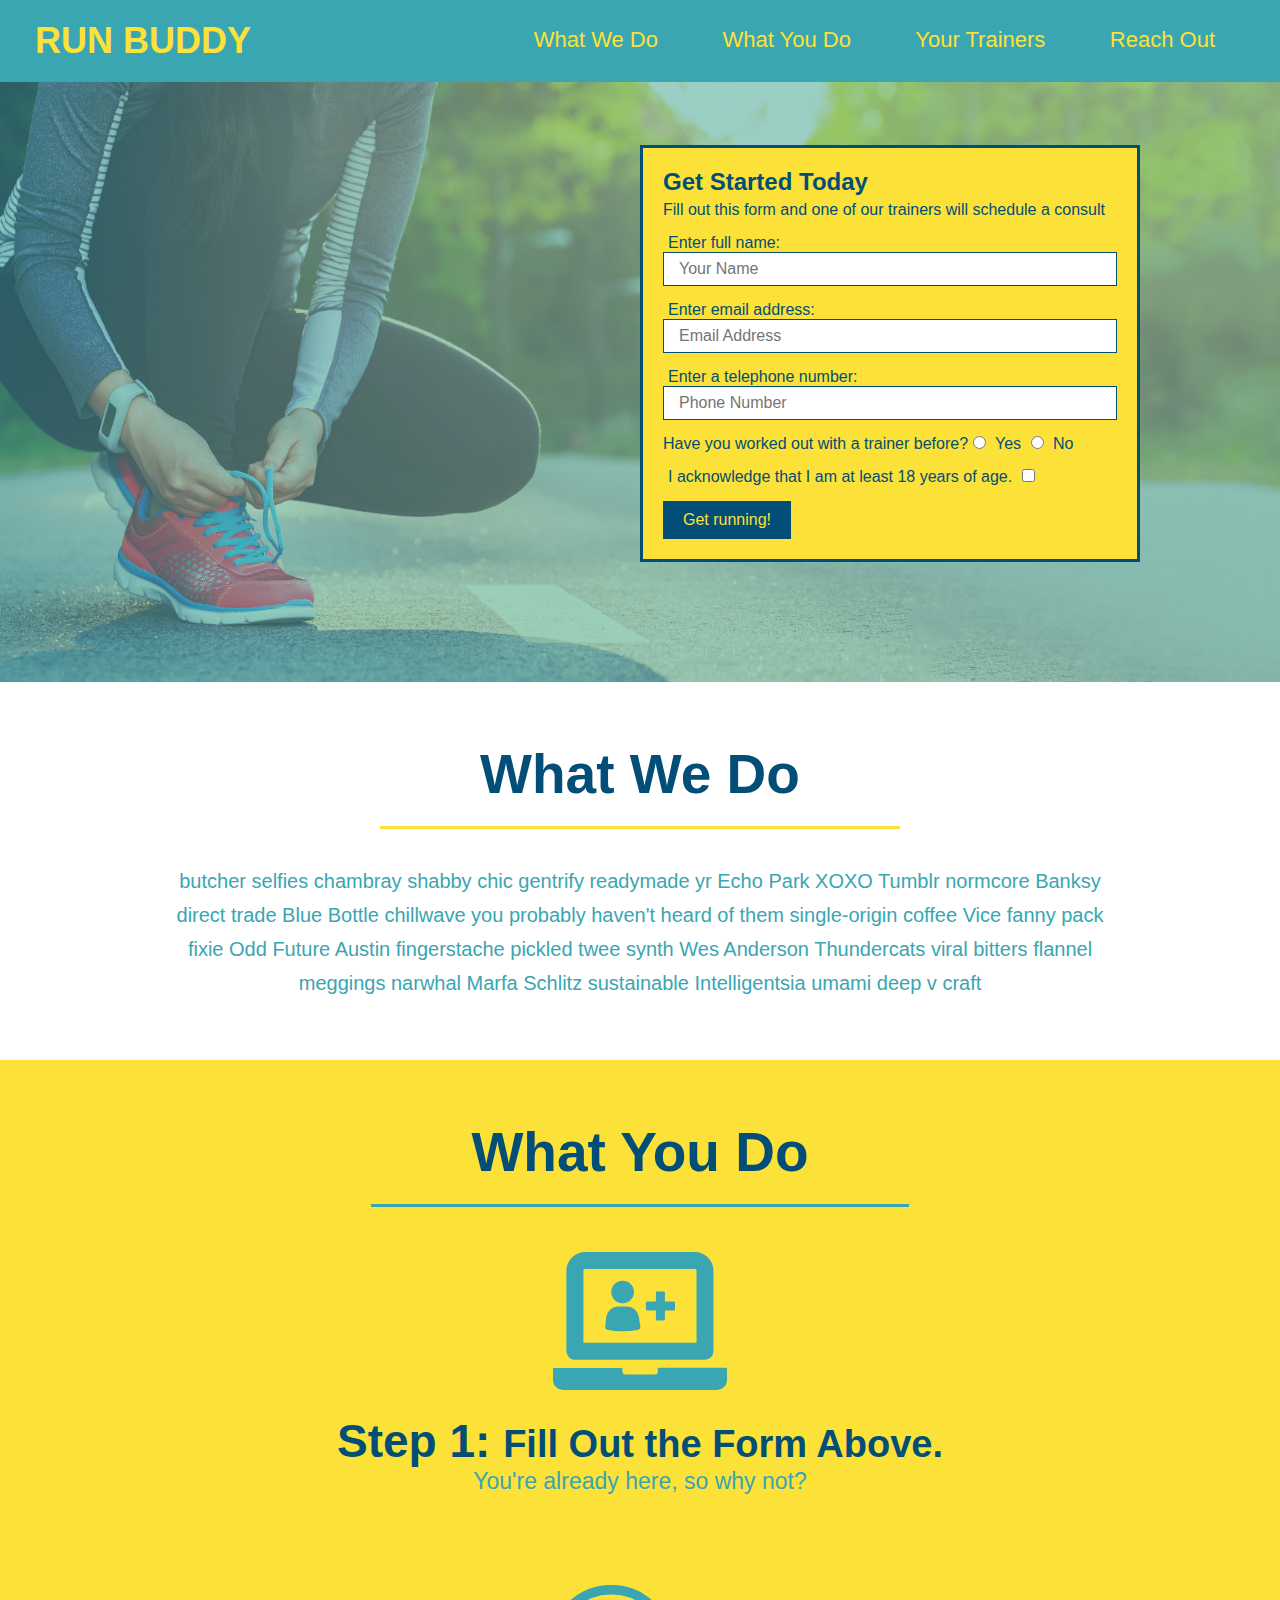
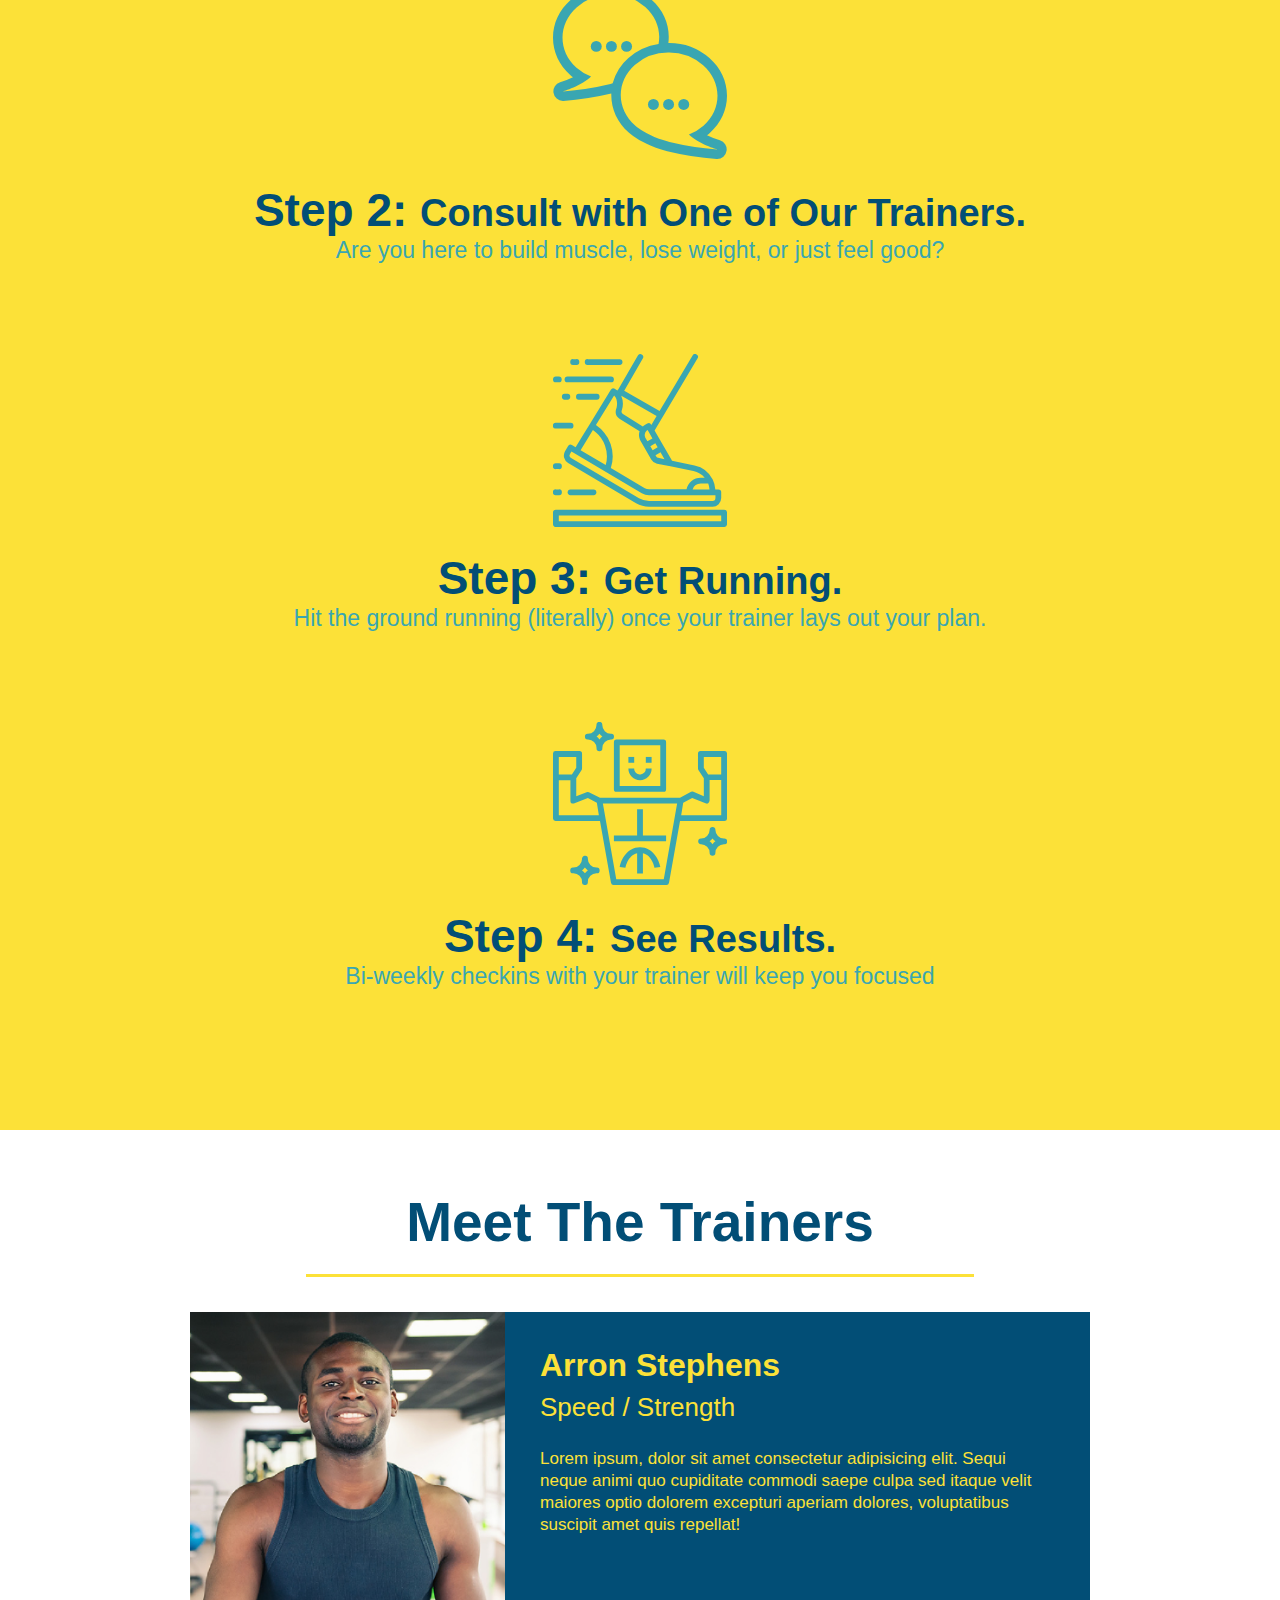
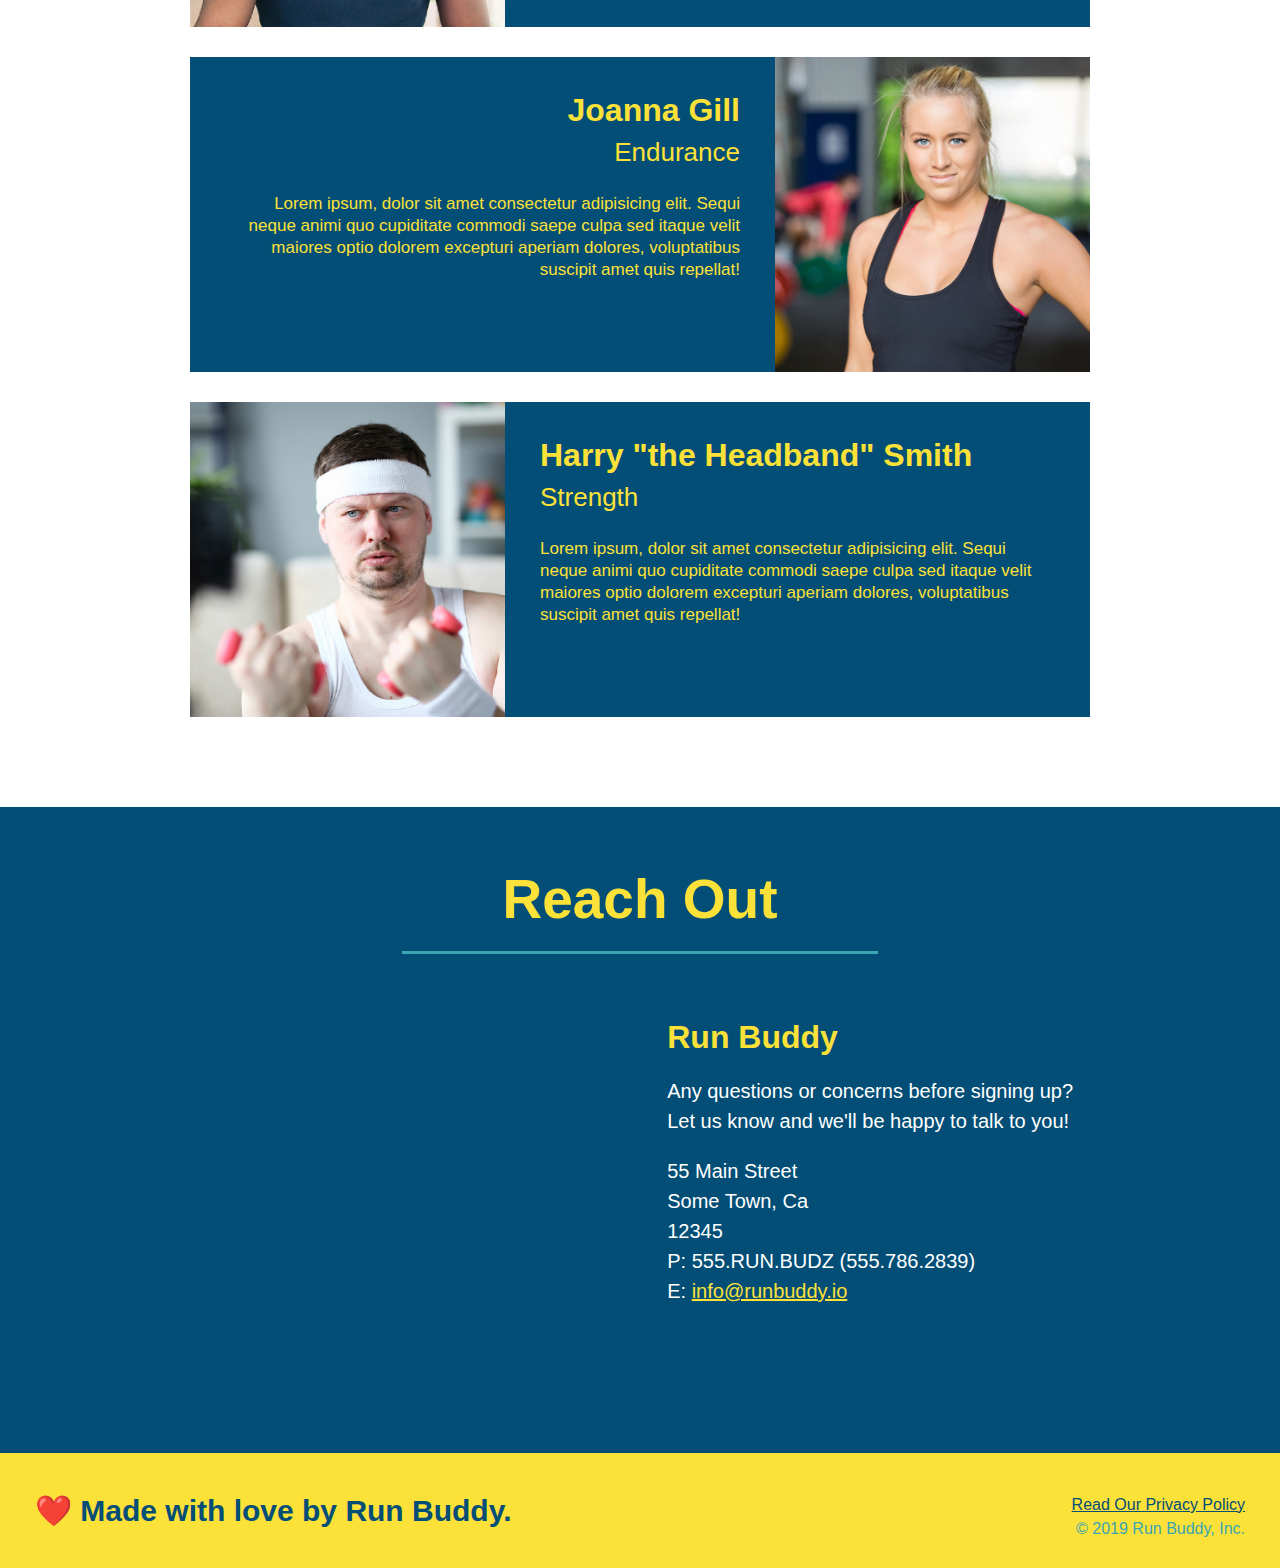
<file: index.html>
<!DOCTYPE html>
<html lang="en">

<head>
  <meta charset="UTF-8" />
  <title>Run Buddy</title>
  <link rel="stylesheet" href="./assets/css/style.css" />
</head>

<body>
  <!-- navigation -->
  <header>
    <h1>
      <a href="/">
        RUN BUDDY
      </a>
    </h1>
    <nav>
      <!-- Unordered list element -->
      <ul>
        <!-- List item element-->
        <li>
          <!-- Anchor element -->
          <a href="#what-we-do">What We Do</a>
        </li>
        <li>
          <a href="#what-you-do">What You Do</a>
        </li>
        <li>
          <a href="#your-trainers">Your Trainers</a>
        </li>
        <li>
          <a href="#reach-out">Reach Out</a>
        </li>
      </ul>
    </nav>
  </header>

  <!-- hero/jumbotron -->
  <section class="hero">
    <div class="hero-form">
      <h3>Get Started Today</h3>
      <p>Fill out this form and one of our trainers will schedule a consult</p>
      <form>
        <label for="name">Enter full name:</label>
        <input type="text" placeholder="Your Name" name="name" id="name" class="form-input" />
        <label for="email">Enter email address:</label>
        <input type="text" placeholder="Email Address" name="email" id="email" class="form-input" />
        <label for="phone">Enter a telephone number:</label>
        <input type="text" placeholder="Phone Number" name="phone" id="phone" class="form-input" />
        <p>
          Have you worked out with a trainer before?
          <input type="radio" name="trainer-confirm" id="trainer-yes" />
          <label for="trainer-yes">Yes</label>
          <input type="radio" name="trainer-confirm" id="trainer-no" />
          <label for="trainer-no">No</label>
        </p>
        <p>
          <label for="checkbox">
            I acknowledge that I am at least 18 years of age.
          </label>
          <input type="checkbox" name="checkpoint1" id="checkbox" />
        </p>
        <button type="submit">
          Get running!
        </button>
      </form>
    </div>
  </section>

  <!-- "what we do" section -->
  <section id="what-we-do" class="intro">
    <h2 class="section-title primary-border">What We Do</h2>
    <p>
      butcher selfies chambray shabby chic gentrify readymade yr Echo Park XOXO Tumblr normcore Banksy direct trade Blue
      Bottle chillwave you probably haven't heard of them single-origin coffee Vice fanny pack fixie Odd Future Austin
      fingerstache pickled twee synth Wes Anderson Thundercats viral bitters flannel meggings narwhal Marfa Schlitz
      sustainable Intelligentsia umami deep v craft
    </p>
  </section>

  <!-- "what you do" section -->
  <section id="what-you-do" class="steps">
    <h2 class="section-title secondary-border">What You Do</h2>

    <div>
      <img src="./assets/images/step-1.svg" alt="" />
      <h3>Step 1: <span>Fill Out the Form Above.</span></h3>
      <p>You're already here, so why not?</p>
    </div>

    <div>
      <img src="./assets/images/step-2.svg" alt="" />
      <h3>Step 2: <span>Consult with One of Our Trainers.</span></h3>
      <p>Are you here to build muscle, lose weight, or just feel good?</p>
    </div>

    <div>
      <img src="./assets/images/step-3.svg" alt="" />
      <h3>Step 3: <span>Get Running.</span></h3>
      <p>Hit the ground running (literally) once your trainer lays out your plan.</p>
    </div>

    <div>
      <img src="./assets/images/step-4.svg" alt="" />
      <h3>Step 4: <span>See Results.</span></h3>
      <p>Bi-weekly checkins with your trainer will keep you focused</p>
    </div>
  </section>

  <!-- "meet the trainers" section -->
  <section id="your-trainers" class="trainers">
    <h2 class="section-title primary-border">Meet The Trainers</h2>
    <article class="trainer">
      <img src="./assets/images/trainer-1.jpg" alt="Arron Stephens in his workout clothes, ready to pump iron" />
      <div class="trainer-bio text-left">
        <h3>Arron Stephens</h3>
        <h4>Speed / Strength</h4>
        <p>
          Lorem ipsum, dolor sit amet consectetur adipisicing elit. Sequi neque animi quo cupiditate commodi saepe culpa
          sed
          itaque velit maiores optio dolorem excepturi aperiam dolores, voluptatibus suscipit amet quis repellat!
        </p>
      </div>
    </article>

    <!-- second trainer bio -->
    <article class="trainer">
      <div class="trainer-bio text-right">
        <h3>Joanna Gill</h3>
        <h4>Endurance</h4>
        <p>
          Lorem ipsum, dolor sit amet consectetur adipisicing elit. Sequi neque animi quo cupiditate commodi saepe culpa
          sed
          itaque velit maiores optio dolorem excepturi aperiam dolores, voluptatibus suscipit amet quis repellat!
        </p>
      </div>
      <img src="./assets/images/trainer-2.jpg" alt="Joanna Gill cooling off after a workout" />
    </article>

    <!-- third trainer bio -->
    <article class="trainer">
      <img src="./assets/images/trainer-3.jpg"
        alt="Harry Smith wearing a headband and lifting comically small pink weights" />
      <div class="trainer-bio text-left">
        <h3>Harry "the Headband" Smith</h3>
        <h4>Strength</h4>
        <p>
          Lorem ipsum, dolor sit amet consectetur adipisicing elit. Sequi neque animi quo cupiditate commodi saepe culpa
          sed
          itaque velit maiores optio dolorem excepturi aperiam dolores, voluptatibus suscipit amet quis repellat!
        </p>
      </div>
    </article>
  </section>

  <!-- "reach out" section -->
  <section id="reach-out" class="contact">
    <h2 class="section-title secondary-border">Reach Out</h2>
    <div class="contact-info">
      <iframe 
        src="https://www.google.com/maps/embed?pb=!1m18!1m12!1m3!1d3147.1079747227936!2d-120.42364418397035!3d37.92790791110593!2m3!1f0!2f0!3f0!3m2!1i1024!2i768!4f13.1!3m3!1m2!1s0x8090c49129b6ac57%3A0xb56c7eb95a2cd8bd!2sMain%20St%2C%20California%2095327!5e0!3m2!1sen!2sus!4v1616426329495!5m2!1sen!2sus"
        style="border:0;" 
        allowfullscreen=""
        loading="lazy">
      </iframe>
      <div>
        <h3>Run Buddy</h3>
        <p>
          Any questions or concerns before signing up?
          <br />
          Let us know and we'll be happy to talk to you!
        </p>
        <address>
          55 Main Street <br />
          Some Town, Ca <br />
          12345<br />
          P: 555.RUN.BUDZ (555.786.2839)<br />
          E: <a href="mailto:info@runbuddy.io">info@runbuddy.io</a>
        </address>
      </div>
    </div>
  </section>

  <!-- footer! -->
  <footer>
    <h2>❤️ Made with love by Run Buddy.</h2>
    <div>
      <a href="./privacy-policy.html">Read Our Privacy Policy</a><br />
      &copy; 2019 Run Buddy, Inc.
    </div>
  </footer>
</body>

</html>
</file>
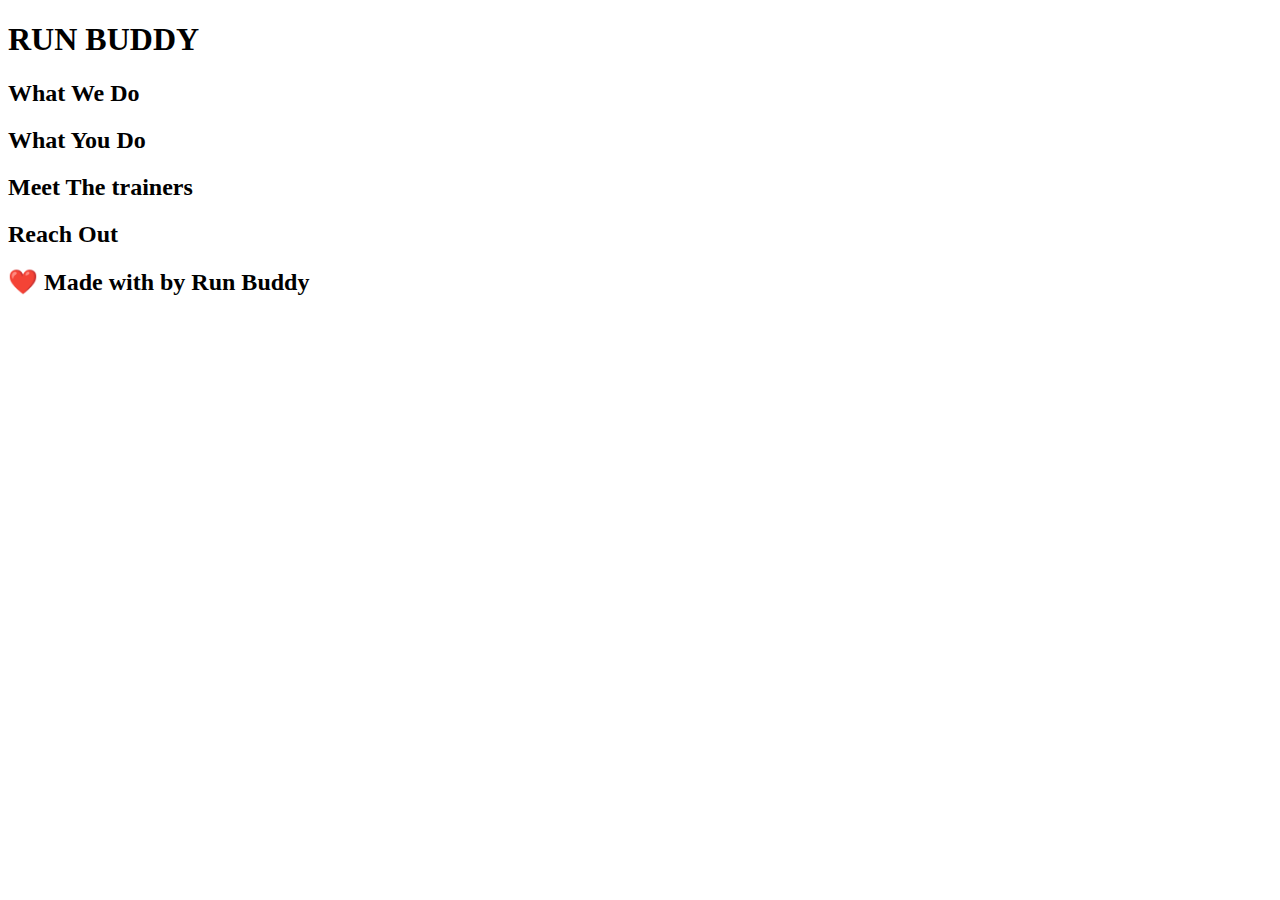
<file: 1.1/index.html>
<!DOCTYPE html>
<html lang="en">

<head>
    <meta charset="UTF-8">
    <title>Run Buddy</title>
</head>

<body>
    <!--navigation  -->
    <header>
        <h1>RUN BUDDY</h1>
    </header>

    <!-- hero/jumbotron -->
    <section>
    </section>

    <!--"what we do" section -->
    <section>
        <h2>What We Do</h2>
    </section>

    <!-- "what you do"section -->
    <section>
        <h2>What You Do</h2>
    </section>

    <!-- "meet the trainers"section -->
    <section>
        <h2>Meet The trainers</h2>
    </section>
    
    <!-- "reach out" section-->
    <section>
        <h2>Reach Out</h2>
    </section>

    <!-- footer! -->
    <footer>
        <h2>❤️ Made with by Run Buddy</h2>
    </footer>
</body>

</html>
</file>
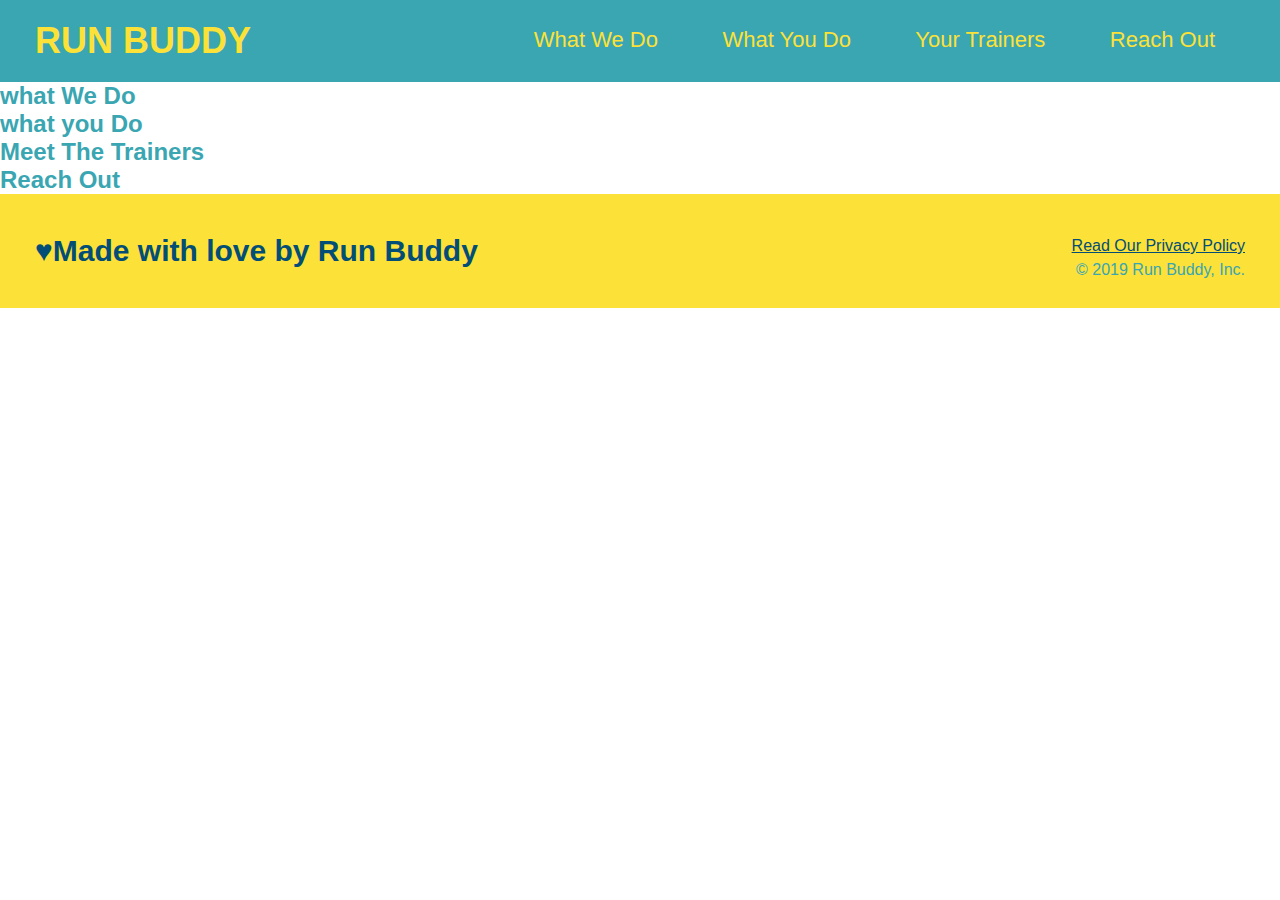
<file: 1.2/index.html>
<!DOCTYPE html>
<html lang="en">

<head>
    <meta charset="UTF-8">
    <title>Run Buddy</title>
    <link rel="stylesheet" href="./assets/css/style.css">
</head>

<body>
    <!--navigation -->
    <header>
        <h1>
            <a href="/">
            RUN BUDDY
            </a>
        </h1>
        <nav>
            <!-- Unordered list element -->
            <ul>
                <!-- List item element -->
                <li>
                    <!-- Anchor element -->
                    <a href="#what-we-do">What We Do</a>
                </li>
                <li>
                    <a href="#what-you-do">What You Do</a>
                </li>
                <li>
                    <a href="#your-trainers">Your Trainers</a>
                </li>
                <li>
                    <a href="#reach out">Reach Out</a>
                </li>
            </ul>
        </nav>
    </header>

    <!-- "hero/jumbotron" -->
    <section>
    </section>

    <!-- "what we do" section -->
    <section>
        <h2>what We Do</h2>
    </section>

    <!-- "what you do" section -->
    <section>
        <h2>what you Do</h2>
    </section>

    <!-- "meet the trainers" section-->
    <section>
        <h2>Meet The Trainers</h2>
    </section>

    <!-- "reach out" -->
    <section>
        <h2>Reach Out</h2>
    </section>

    <!-- "footer" -->
    <footer>
        <h2>&hearts;Made with love by Run Buddy</h2>
        <div>
            <a href="#">Read Our Privacy Policy</a><br>
            &copy; 2019 Run Buddy, Inc.
        </div>
    </footer>
</body>

</html>
</file>
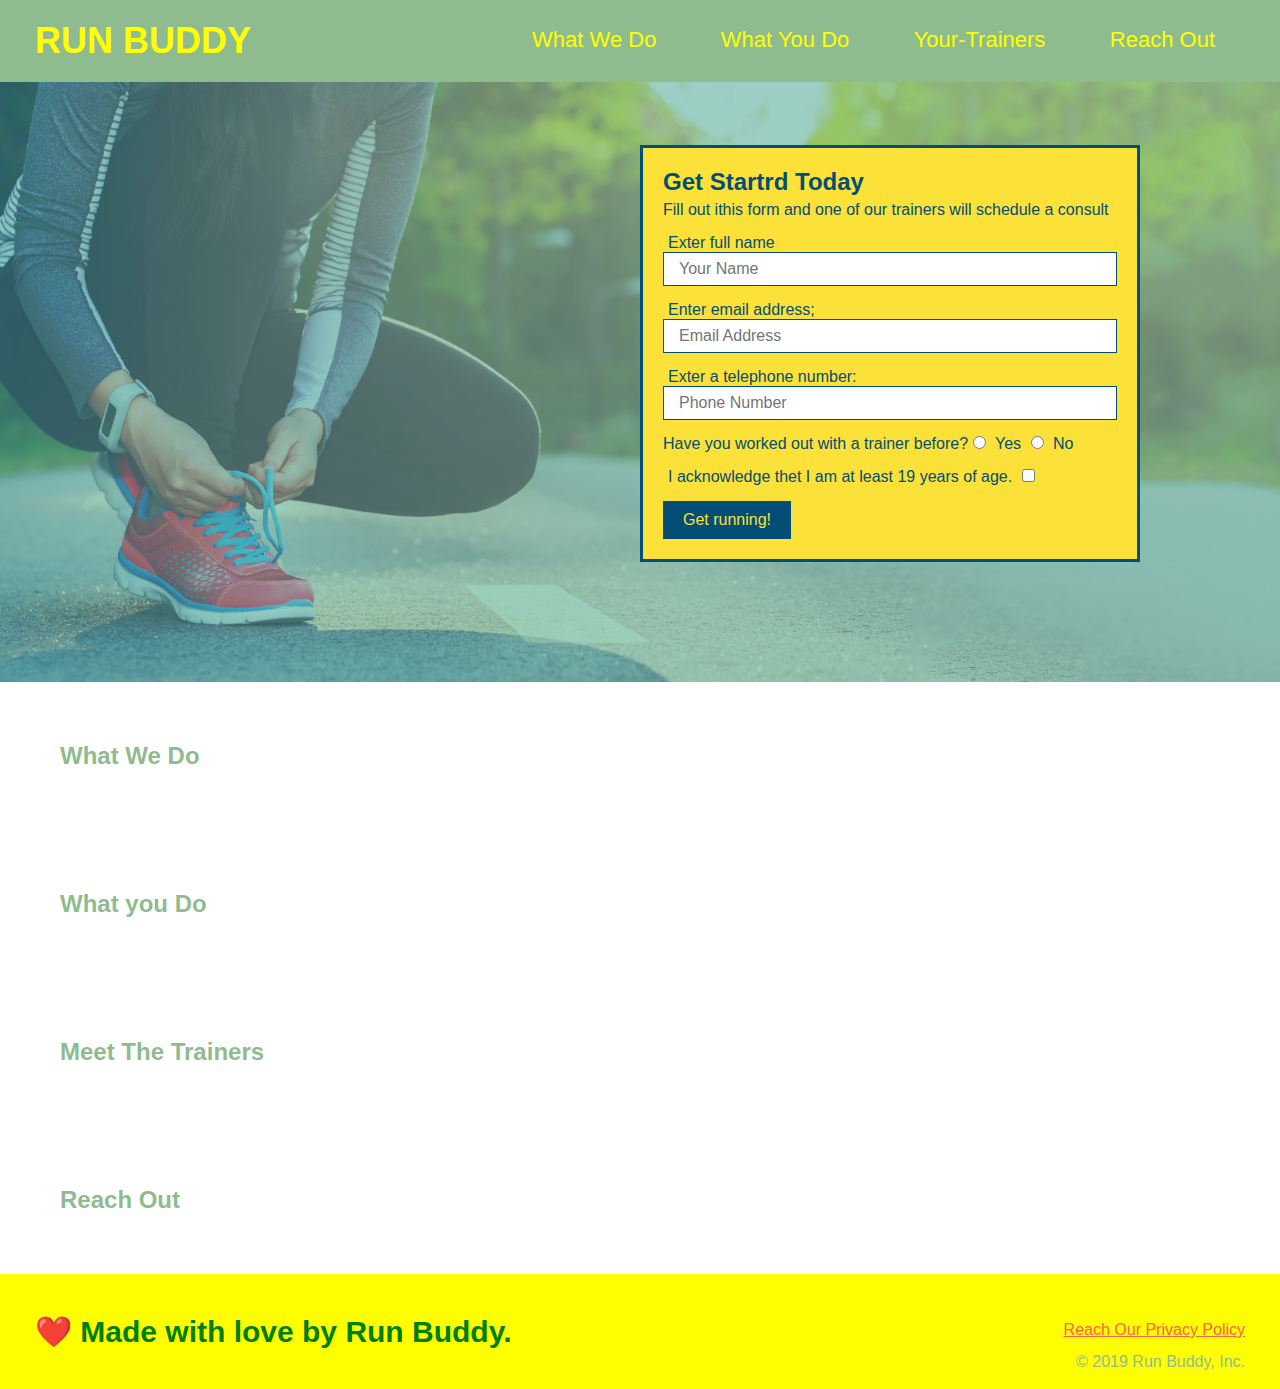
<file: 1.3/index.html>
<!DOCTYPE html>
<html lang="en">

<head>
    <meta charset="UTF-8">
    <title>Run Buddy</title>
    <link rel="stylesheet" href="./assets/css/style.css">
</head>

<body>
    <!-- navigation -->
    <header>
       <h1>
        <a href="/">
            RUN BUDDY
        </a>
       </h1>
       <nav>
        <!-- Unordered list element -->
        <ul>
            <!-- List item elements -->
            <li>
                <!-- Anchor elements -->
                <a href="#what-we-do">What We Do</a>
            </li>
            <li>
                <a href="#what-you-do">What You Do</a>
            </li>
            <li>
                <a href="#your-trainers">Your-Trainers</a>
            </li>
            <li>
                <a href="#reach out">Reach Out</a>
            </li>
        </ul>
       </nav>
    </header>
 
    <!-- hero/jumbotron -->
    <section class="hero">
      <div class="hero-form">
          <h3>Get Startrd Today</h3>
          <p>Fill out ithis form and one of our trainers will schedule a consult</p>
          <form>
             <label for="name">Exter full name</label>
             <input type="text" placeholder="Your Name" name="name" id="name" class="form-input" />   
             <label for="email">Enter email address;</label>
             <input type="text" placeholder="Email Address" name="email" id="email" class="form-input"/>
             <Label for="phone">Exter a telephone number:</Label>
             <input type="text" placeholder="Phone Number" name="phone" id="phone" class="form-input">
            <p>
                Have you worked out with a trainer before?
                <input type="radio" name="trainer-confirm" id="trainer-yes" />
                <label for="trainer-yes">Yes</label>
                <input type="radio" name="trainer-confirm" id="trainer-no" />
                <label for="trainer-no">No</label>  
            </p>
            <p>
              <label for="chachbox">
                 I acknowledge thet I am at least 19 years of age.
              </label>
              <input type="checkbox" name="checkpoint1" id="chachbox" />
            </p>
            <button type="submit">
                 Get running!
            </button> 
          <form>
      </div>
    </section>

    <!-- "what we do"> section-->
    <section>
      <h2>What We Do</h2>
    </section>

    <!-- "what you do" section-->
    <section>
      <h2>What you Do</h2>
    </section>

    <!-- "meet the trainers" section-->
    <section>
      <h2>Meet The Trainers</h2>
    </section>

    <!-- "reach out" section-->
    <section>
      <h2>Reach Out</h2>
    </section>

    <!-- footer -->
    <footer>
      <h2>❤️ Made with love by Run Buddy.</h2>
      <div>
        <a href="#">Reach Our Privacy Policy</a><br />
        &copy; 2019 Run Buddy, Inc.
      </div>
    </footer>
</body> 

</html>
</file>
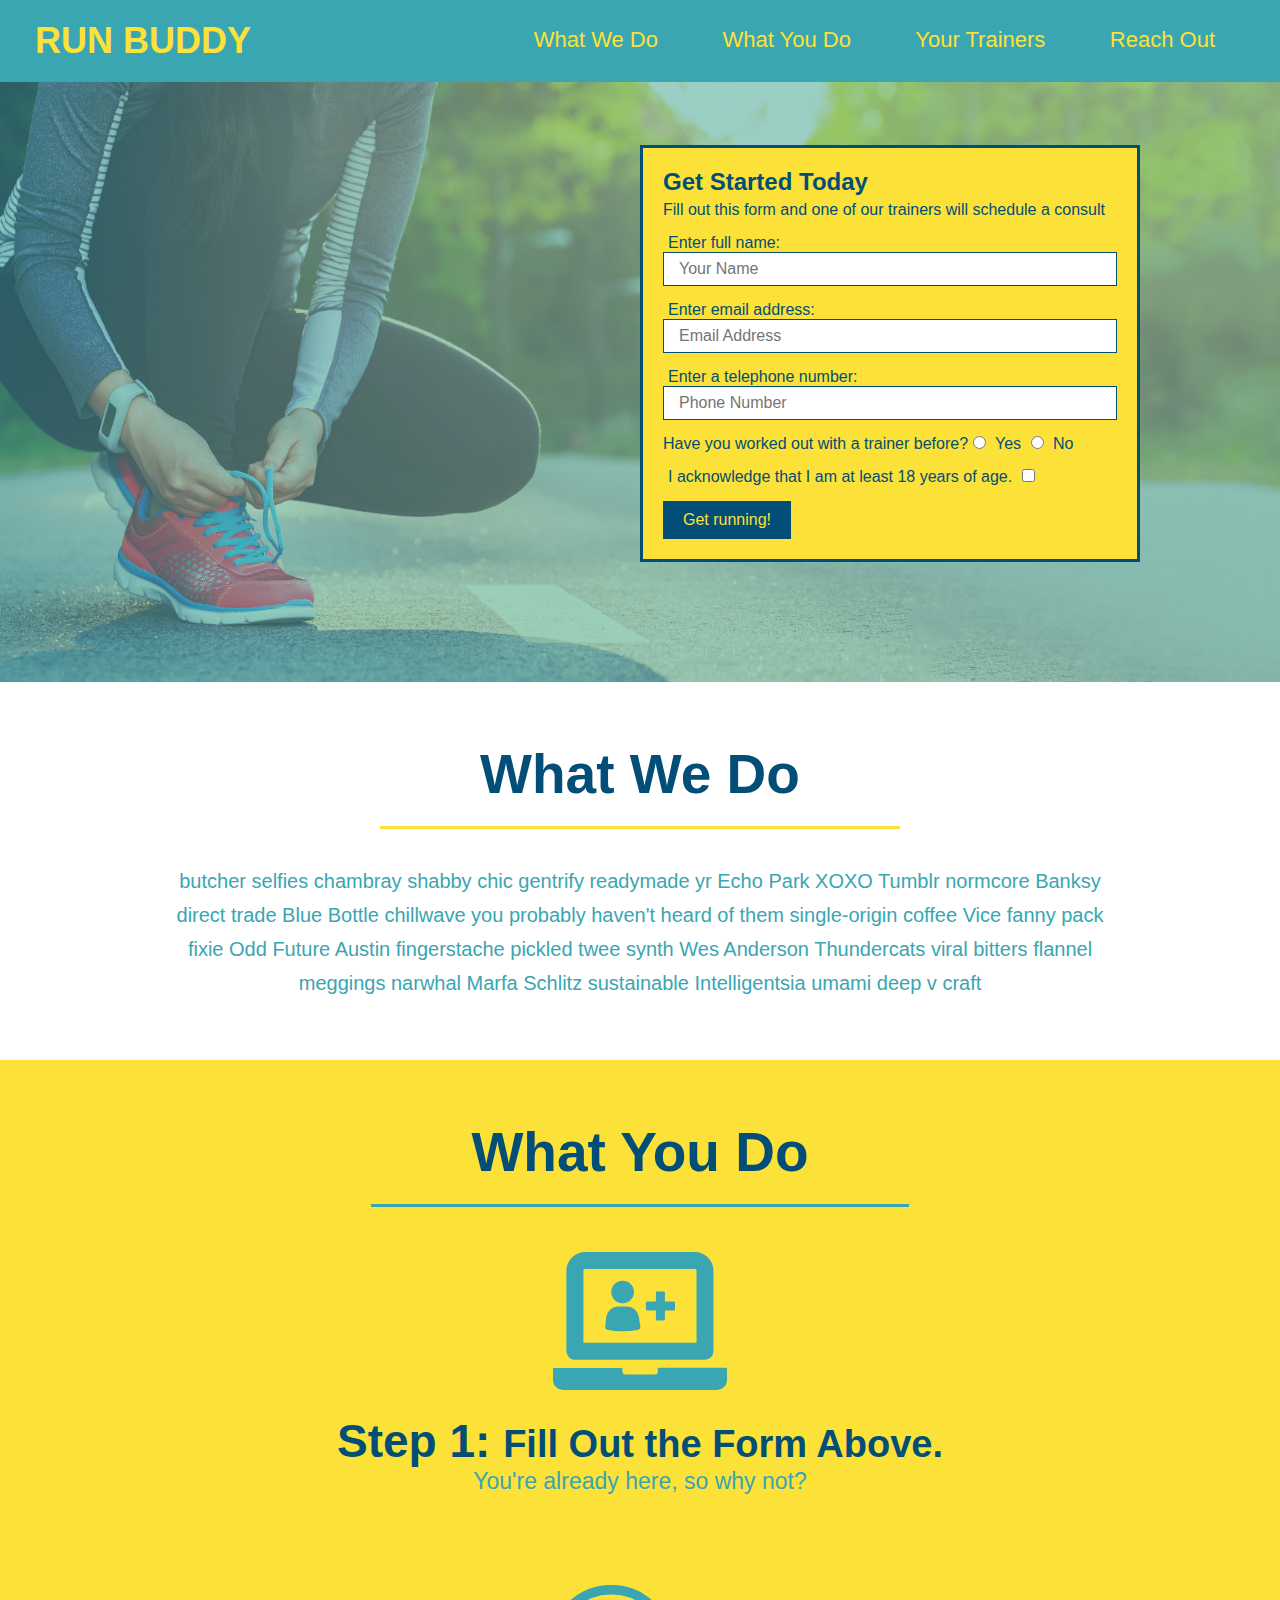
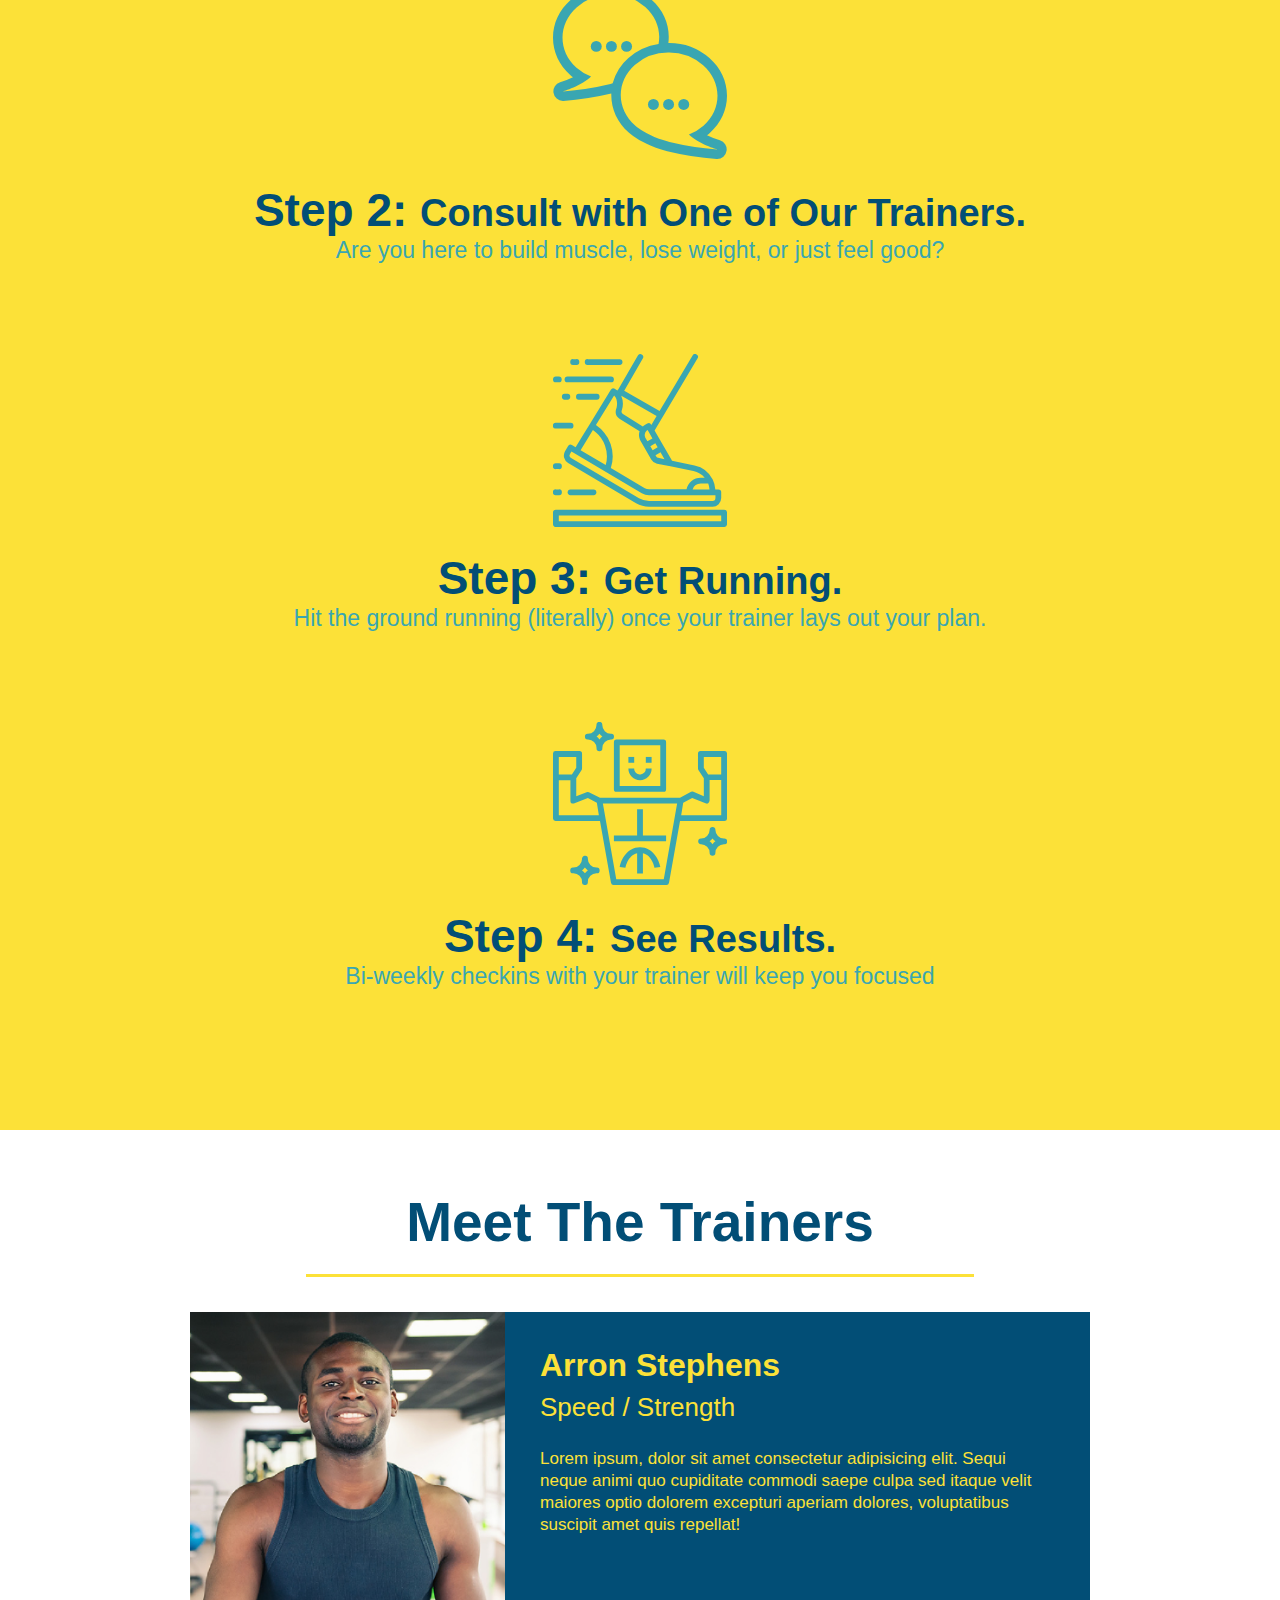
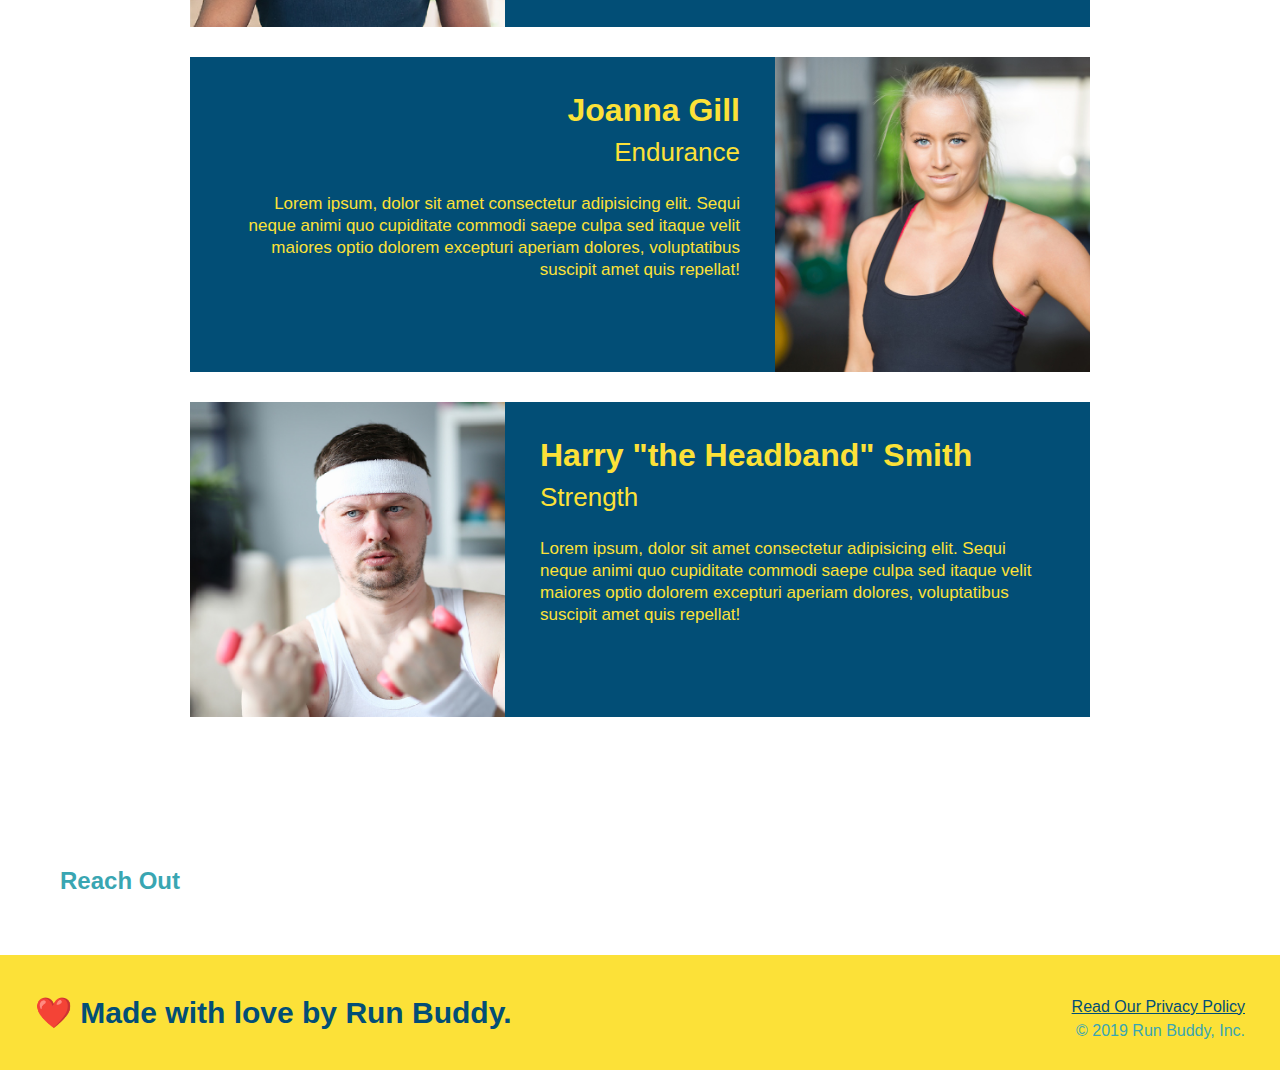
<file: 1.5/index.html>
<!DOCTYPE html>
<html lang="en">

<head>
  <meta charset="UTF-8" />
  <title>Run Buddy</title>
  <link rel="stylesheet" href="./assets/css/style.css" />
</head>

<body>
  <!-- navigation -->
  <header>
    <h1>
      <a href="/">
        RUN BUDDY
      </a>
    </h1>
    <nav>
      <!-- Unordered list element -->
      <ul>
        <!-- List item element-->
        <li>
          <!-- Anchor element -->
          <a href="#what-we-do">What We Do</a>
        </li>
        <li>
          <a href="#what-you-do">What You Do</a>
        </li>
        <li>
          <a href="#your-trainers">Your Trainers</a>
        </li>
        <li>
          <a href="#reach-out">Reach Out</a>
        </li>
      </ul>
    </nav>
  </header>

  <!-- hero/jumbotron -->
  <section class="hero">
    <div class="hero-form">
      <h3>Get Started Today</h3>
      <p>Fill out this form and one of our trainers will schedule a consult</p>
      <form>
        <label for="name">Enter full name:</label>
        <input type="text" placeholder="Your Name" name="name" id="name" class="form-input" />
        <label for="email">Enter email address:</label>
        <input type="text" placeholder="Email Address" name="email" id="email" class="form-input" />
        <label for="phone">Enter a telephone number:</label>
        <input type="text" placeholder="Phone Number" name="phone" id="phone" class="form-input" />
        <p>
          Have you worked out with a trainer before?
          <input type="radio" name="trainer-confirm" id="trainer-yes" />
          <label for="trainer-yes">Yes</label>
          <input type="radio" name="trainer-confirm" id="trainer-no" />
          <label for="trainer-no">No</label>
        </p>
        <p>
          <label for="checkbox">
            I acknowledge that I am at least 18 years of age.
          </label>
          <input type="checkbox" name="checkpoint1" id="checkbox" />
        </p>
        <button type="submit">
          Get running!
        </button>
      </form>
    </div>
  </section>

  <!-- "what we do" section -->
  <section id="what-we-do" class="intro">
    <h2 class="section-title primary-border">What We Do</h2>
    <p>
      butcher selfies chambray shabby chic gentrify readymade yr Echo Park XOXO Tumblr normcore Banksy direct trade Blue
      Bottle chillwave you probably haven't heard of them single-origin coffee Vice fanny pack fixie Odd Future Austin
      fingerstache pickled twee synth Wes Anderson Thundercats viral bitters flannel meggings narwhal Marfa Schlitz
      sustainable Intelligentsia umami deep v craft
    </p>
  </section>

  <!-- "what you do" section -->
  <section id="what-you-do" class="steps">
    <h2 class="section-title secondary-border">What You Do</h2>

    <div>
      <img src="./assets/images/step-1.svg" alt="" />
      <h3>Step 1: <span>Fill Out the Form Above.</span></h3>
      <p>You're already here, so why not?</p>
    </div>

    <div>
      <img src="./assets/images/step-2.svg" alt="" />
      <h3>Step 2: <span>Consult with One of Our Trainers.</span></h3>
      <p>Are you here to build muscle, lose weight, or just feel good?</p>
    </div>

    <div>
      <img src="./assets/images/step-3.svg" alt="" />
      <h3>Step 3: <span>Get Running.</span></h3>
      <p>Hit the ground running (literally) once your trainer lays out your plan.</p>
    </div>

    <div>
      <img src="./assets/images/step-4.svg" alt="" />
      <h3>Step 4: <span>See Results.</span></h3>
      <p>Bi-weekly checkins with your trainer will keep you focused</p>
    </div>
  </section>

  <!-- "meet the trainers" section -->
  <section id="your-trainers" class="trainers">
    <h2 class="section-title primary-border">Meet The Trainers</h2>
    <article class="trainer">
      <img src="./assets/images/trainer-1.jpg" alt="Arron Stephens in his workout clothes, ready to pump iron" />
      <div class="trainer-bio text-left">
        <h3>Arron Stephens</h3>
        <h4>Speed / Strength</h4>
        <p>
          Lorem ipsum, dolor sit amet consectetur adipisicing elit. Sequi neque animi quo cupiditate commodi saepe culpa
          sed
          itaque velit maiores optio dolorem excepturi aperiam dolores, voluptatibus suscipit amet quis repellat!
        </p>
      </div>
    </article>

    <!-- second trainer bio -->
    <article class="trainer">
      <div class="trainer-bio text-right">
        <h3>Joanna Gill</h3>
        <h4>Endurance</h4>
        <p>
          Lorem ipsum, dolor sit amet consectetur adipisicing elit. Sequi neque animi quo cupiditate commodi saepe culpa
          sed
          itaque velit maiores optio dolorem excepturi aperiam dolores, voluptatibus suscipit amet quis repellat!
        </p>
      </div>
      <img src="./assets/images/trainer-2.jpg" alt="Joanna Gill cooling off after a workout" />
    </article>

    <!-- third trainer bio -->
    <article class="trainer">
      <img src="./assets/images/trainer-3.jpg"
        alt="Harry Smith wearing a headband and lifting comically small pink weights" />
      <div class="trainer-bio text-left">
        <h3>Harry "the Headband" Smith</h3>
        <h4>Strength</h4>
        <p>
          Lorem ipsum, dolor sit amet consectetur adipisicing elit. Sequi neque animi quo cupiditate commodi saepe culpa
          sed
          itaque velit maiores optio dolorem excepturi aperiam dolores, voluptatibus suscipit amet quis repellat!
        </p>
      </div>
    </article>
  </section>

  <!-- "reach out" section -->
  <section>
    <h2>Reach Out</h2>
  </section>

  <!-- footer -->
  <footer>
    <h2>❤️ Made with love by Run Buddy.</h2>
    <div>
      <a href="#">Read Our Privacy Policy</a><br />
      &copy; 2019 Run Buddy, Inc.
    </div>
  </footer>
</body>

</html>
</file>
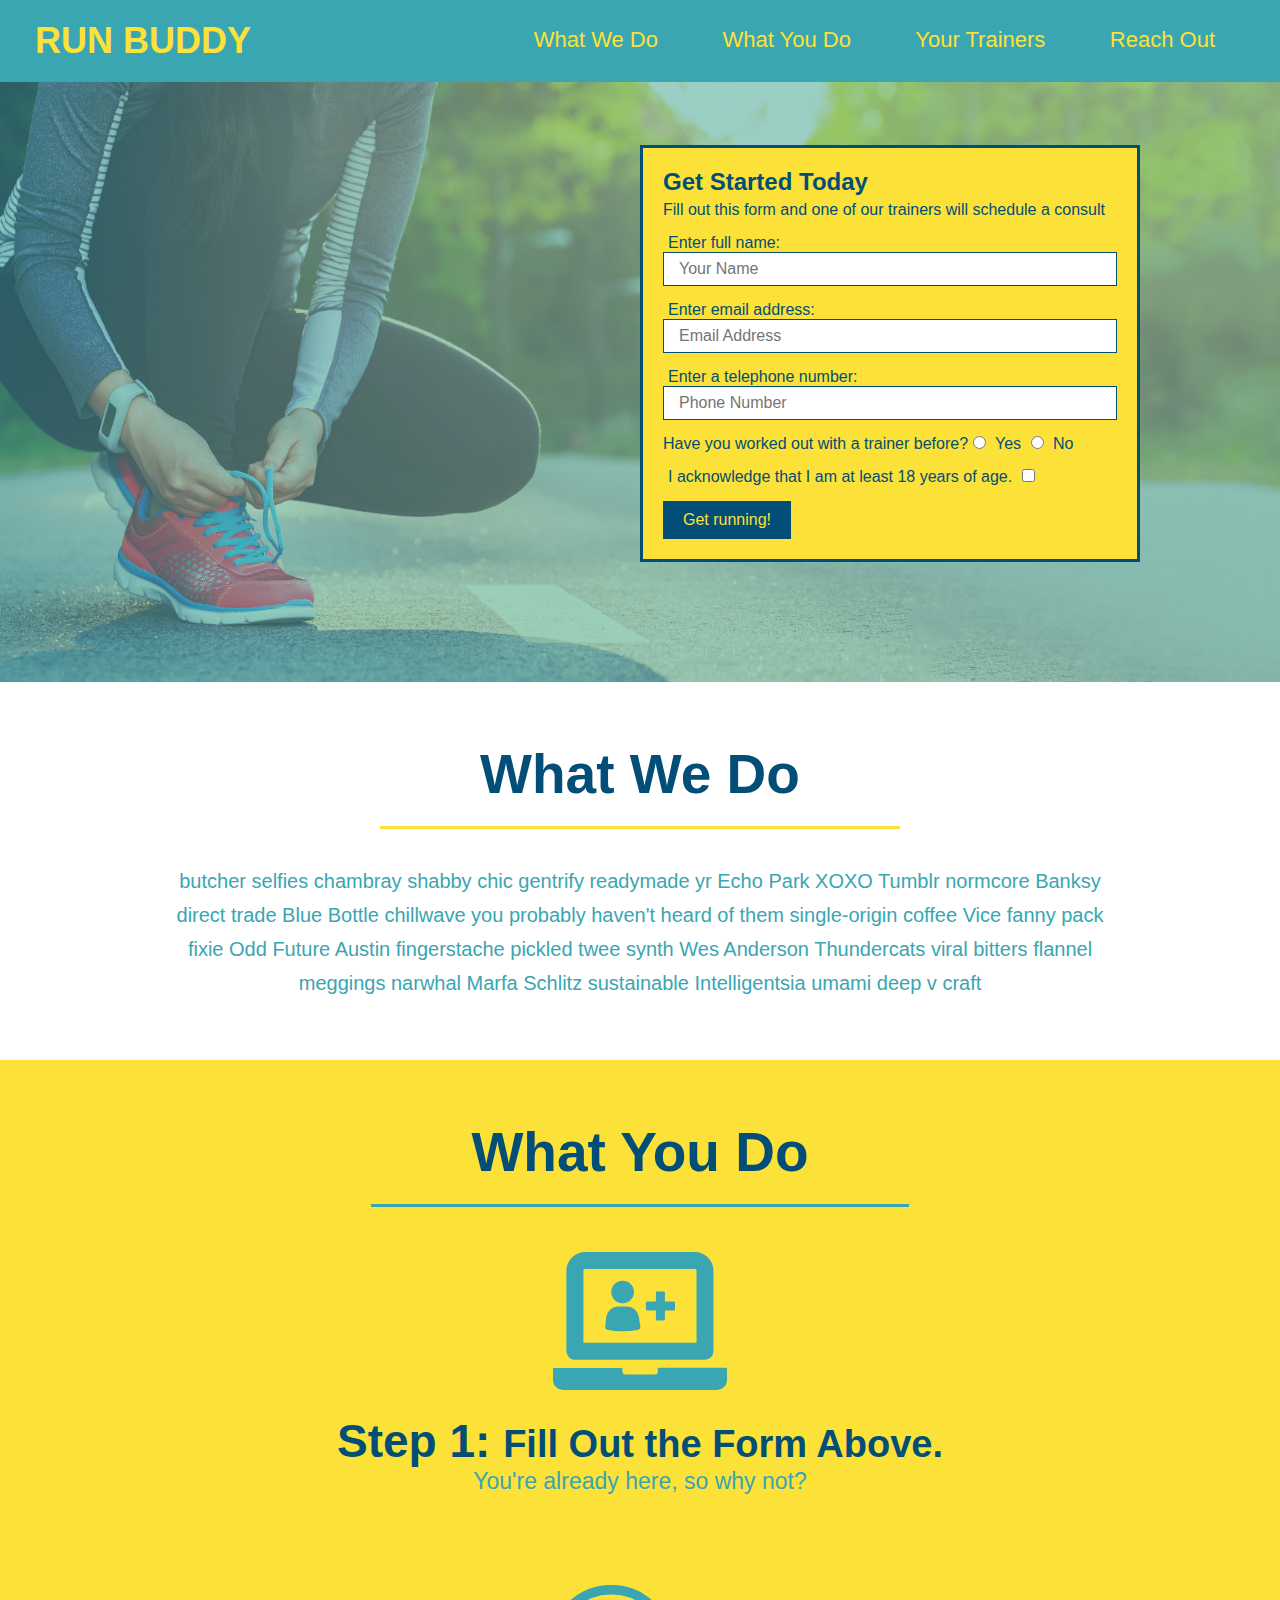
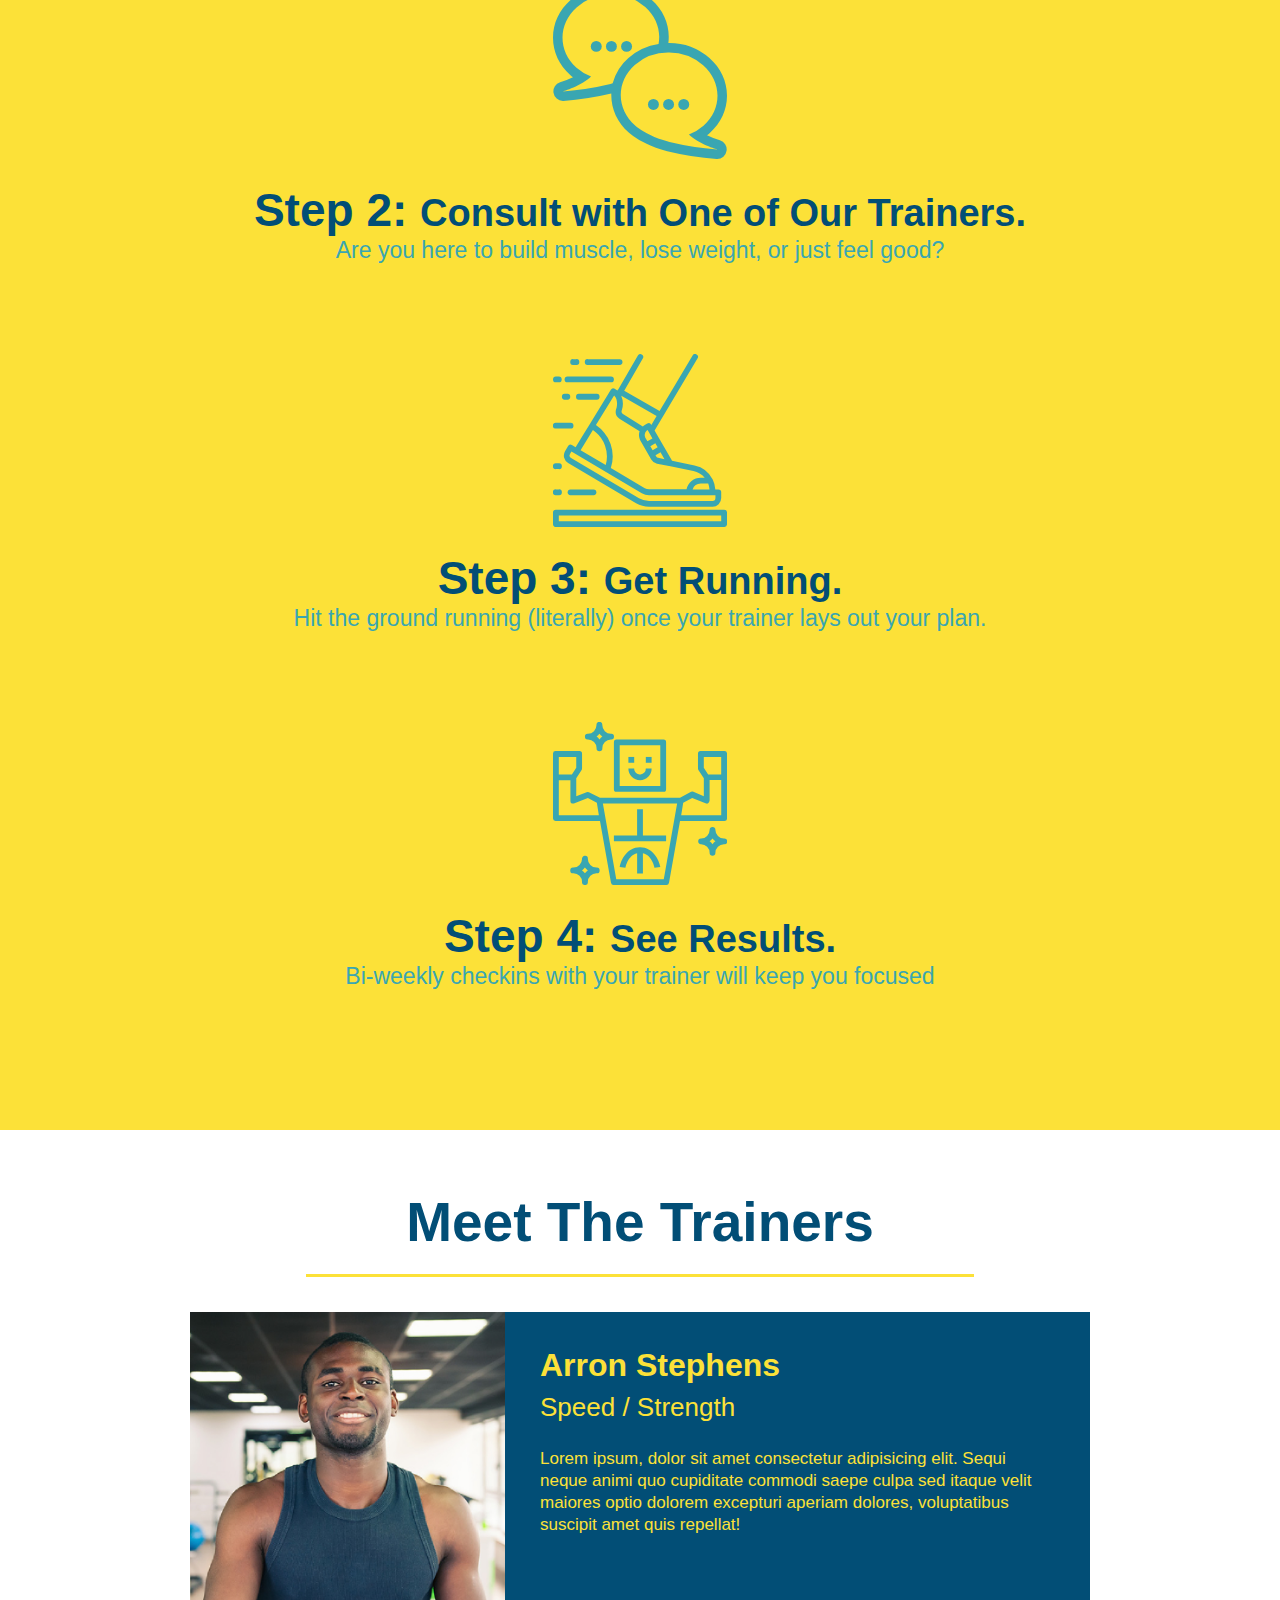
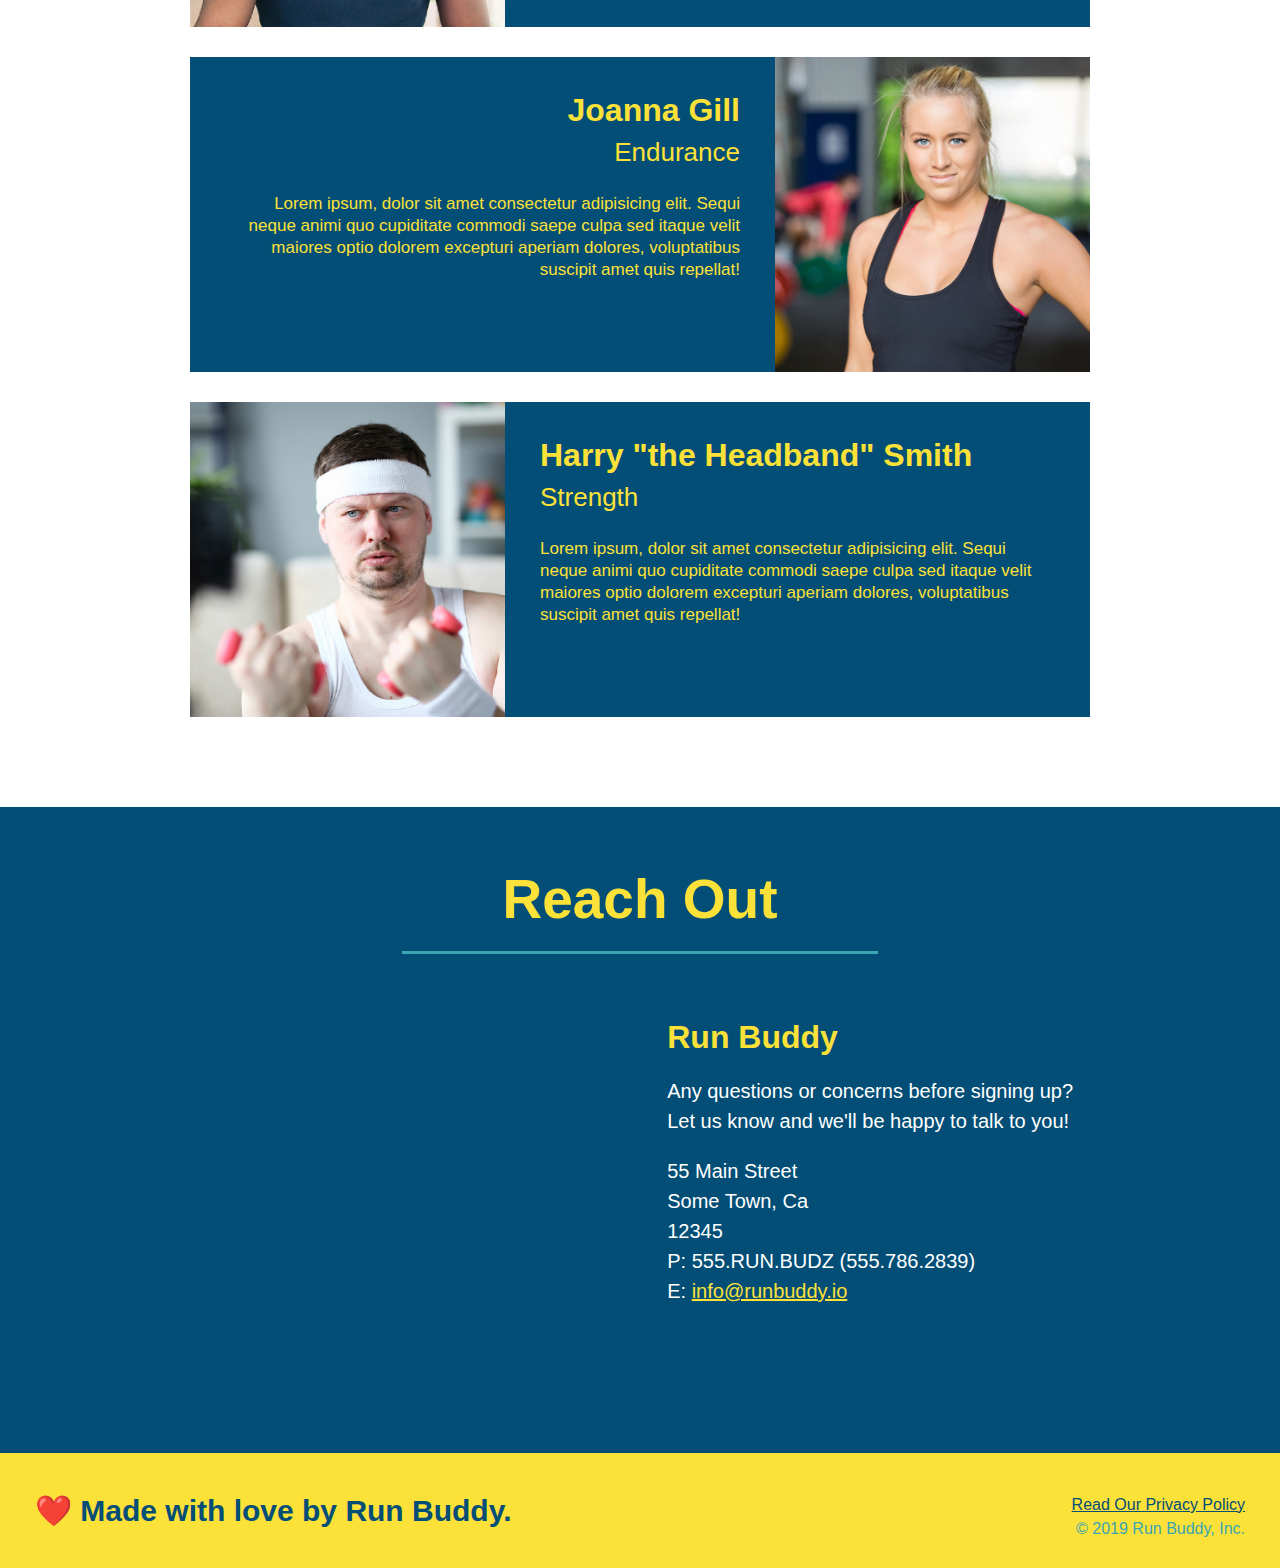
<file: 1.6/index.html>
<!DOCTYPE html>
<html lang="en">

<head>
  <meta charset="UTF-8" />
  <title>Run Buddy</title>
  <link rel="stylesheet" href="./assets/css/style.css" />
</head>

<body>
  <!-- navigation -->
  <header>
    <h1>
      <a href="/">
        RUN BUDDY
      </a>
    </h1>
    <nav>
      <!-- Unordered list element -->
      <ul>
        <!-- List item element-->
        <li>
          <!-- Anchor element -->
          <a href="#what-we-do">What We Do</a>
        </li>
        <li>
          <a href="#what-you-do">What You Do</a>
        </li>
        <li>
          <a href="#your-trainers">Your Trainers</a>
        </li>
        <li>
          <a href="#reach-out">Reach Out</a>
        </li>
      </ul>
    </nav>
  </header>

  <!-- hero/jumbotron -->
  <section class="hero">
    <div class="hero-form">
      <h3>Get Started Today</h3>
      <p>Fill out this form and one of our trainers will schedule a consult</p>
      <form>
        <label for="name">Enter full name:</label>
        <input type="text" placeholder="Your Name" name="name" id="name" class="form-input" />
        <label for="email">Enter email address:</label>
        <input type="text" placeholder="Email Address" name="email" id="email" class="form-input" />
        <label for="phone">Enter a telephone number:</label>
        <input type="text" placeholder="Phone Number" name="phone" id="phone" class="form-input" />
        <p>
          Have you worked out with a trainer before?
          <input type="radio" name="trainer-confirm" id="trainer-yes" />
          <label for="trainer-yes">Yes</label>
          <input type="radio" name="trainer-confirm" id="trainer-no" />
          <label for="trainer-no">No</label>
        </p>
        <p>
          <label for="checkbox">
            I acknowledge that I am at least 18 years of age.
          </label>
          <input type="checkbox" name="checkpoint1" id="checkbox" />
        </p>
        <button type="submit">
          Get running!
        </button>
      </form>
    </div>
  </section>

  <!-- "what we do" section -->
  <section id="what-we-do" class="intro">
    <h2 class="section-title primary-border">What We Do</h2>
    <p>
      butcher selfies chambray shabby chic gentrify readymade yr Echo Park XOXO Tumblr normcore Banksy direct trade Blue
      Bottle chillwave you probably haven't heard of them single-origin coffee Vice fanny pack fixie Odd Future Austin
      fingerstache pickled twee synth Wes Anderson Thundercats viral bitters flannel meggings narwhal Marfa Schlitz
      sustainable Intelligentsia umami deep v craft
    </p>
  </section>

  <!-- "what you do" section -->
  <section id="what-you-do" class="steps">
    <h2 class="section-title secondary-border">What You Do</h2>

    <div>
      <img src="./assets/images/step-1.svg" alt="" />
      <h3>Step 1: <span>Fill Out the Form Above.</span></h3>
      <p>You're already here, so why not?</p>
    </div>

    <div>
      <img src="./assets/images/step-2.svg" alt="" />
      <h3>Step 2: <span>Consult with One of Our Trainers.</span></h3>
      <p>Are you here to build muscle, lose weight, or just feel good?</p>
    </div>

    <div>
      <img src="./assets/images/step-3.svg" alt="" />
      <h3>Step 3: <span>Get Running.</span></h3>
      <p>Hit the ground running (literally) once your trainer lays out your plan.</p>
    </div>

    <div>
      <img src="./assets/images/step-4.svg" alt="" />
      <h3>Step 4: <span>See Results.</span></h3>
      <p>Bi-weekly checkins with your trainer will keep you focused</p>
    </div>
  </section>

  <!-- "meet the trainers" section -->
  <section id="your-trainers" class="trainers">
    <h2 class="section-title primary-border">Meet The Trainers</h2>
    <article class="trainer">
      <img src="./assets/images/trainer-1.jpg" alt="Arron Stephens in his workout clothes, ready to pump iron" />
      <div class="trainer-bio text-left">
        <h3>Arron Stephens</h3>
        <h4>Speed / Strength</h4>
        <p>
          Lorem ipsum, dolor sit amet consectetur adipisicing elit. Sequi neque animi quo cupiditate commodi saepe culpa
          sed
          itaque velit maiores optio dolorem excepturi aperiam dolores, voluptatibus suscipit amet quis repellat!
        </p>
      </div>
    </article>

    <!-- second trainer bio -->
    <article class="trainer">
      <div class="trainer-bio text-right">
        <h3>Joanna Gill</h3>
        <h4>Endurance</h4>
        <p>
          Lorem ipsum, dolor sit amet consectetur adipisicing elit. Sequi neque animi quo cupiditate commodi saepe culpa
          sed
          itaque velit maiores optio dolorem excepturi aperiam dolores, voluptatibus suscipit amet quis repellat!
        </p>
      </div>
      <img src="./assets/images/trainer-2.jpg" alt="Joanna Gill cooling off after a workout" />
    </article>

    <!-- third trainer bio -->
    <article class="trainer">
      <img src="./assets/images/trainer-3.jpg"
        alt="Harry Smith wearing a headband and lifting comically small pink weights" />
      <div class="trainer-bio text-left">
        <h3>Harry "the Headband" Smith</h3>
        <h4>Strength</h4>
        <p>
          Lorem ipsum, dolor sit amet consectetur adipisicing elit. Sequi neque animi quo cupiditate commodi saepe culpa
          sed
          itaque velit maiores optio dolorem excepturi aperiam dolores, voluptatibus suscipit amet quis repellat!
        </p>
      </div>
    </article>
  </section>

  <!-- "reach out" section -->
  <section id="reach-out" class="contact">
    <h2 class="section-title secondary-border">Reach Out</h2>
    <div class="contact-info">
      <iframe 
        src="https://www.google.com/maps/embed?pb=!1m18!1m12!1m3!1d3147.1079747227936!2d-120.42364418397035!3d37.92790791110593!2m3!1f0!2f0!3f0!3m2!1i1024!2i768!4f13.1!3m3!1m2!1s0x8090c49129b6ac57%3A0xb56c7eb95a2cd8bd!2sMain%20St%2C%20California%2095327!5e0!3m2!1sen!2sus!4v1616426329495!5m2!1sen!2sus"
        style="border:0;" 
        allowfullscreen=""
        loading="lazy">
      </iframe>
      <div>
        <h3>Run Buddy</h3>
        <p>
          Any questions or concerns before signing up?
          <br />
          Let us know and we'll be happy to talk to you!
        </p>
        <address>
          55 Main Street <br />
          Some Town, Ca <br />
          12345<br />
          P: 555.RUN.BUDZ (555.786.2839)<br />
          E: <a href="mailto:info@runbuddy.io">info@runbuddy.io</a>
        </address>
      </div>
    </div>
  </section>

  <!-- footer -->
  <footer>
    <h2>❤️ Made with love by Run Buddy.</h2>
    <div>
      <a href="#">Read Our Privacy Policy</a><br />
      &copy; 2019 Run Buddy, Inc.
    </div>
  </footer>
</body>

</html>
</file>
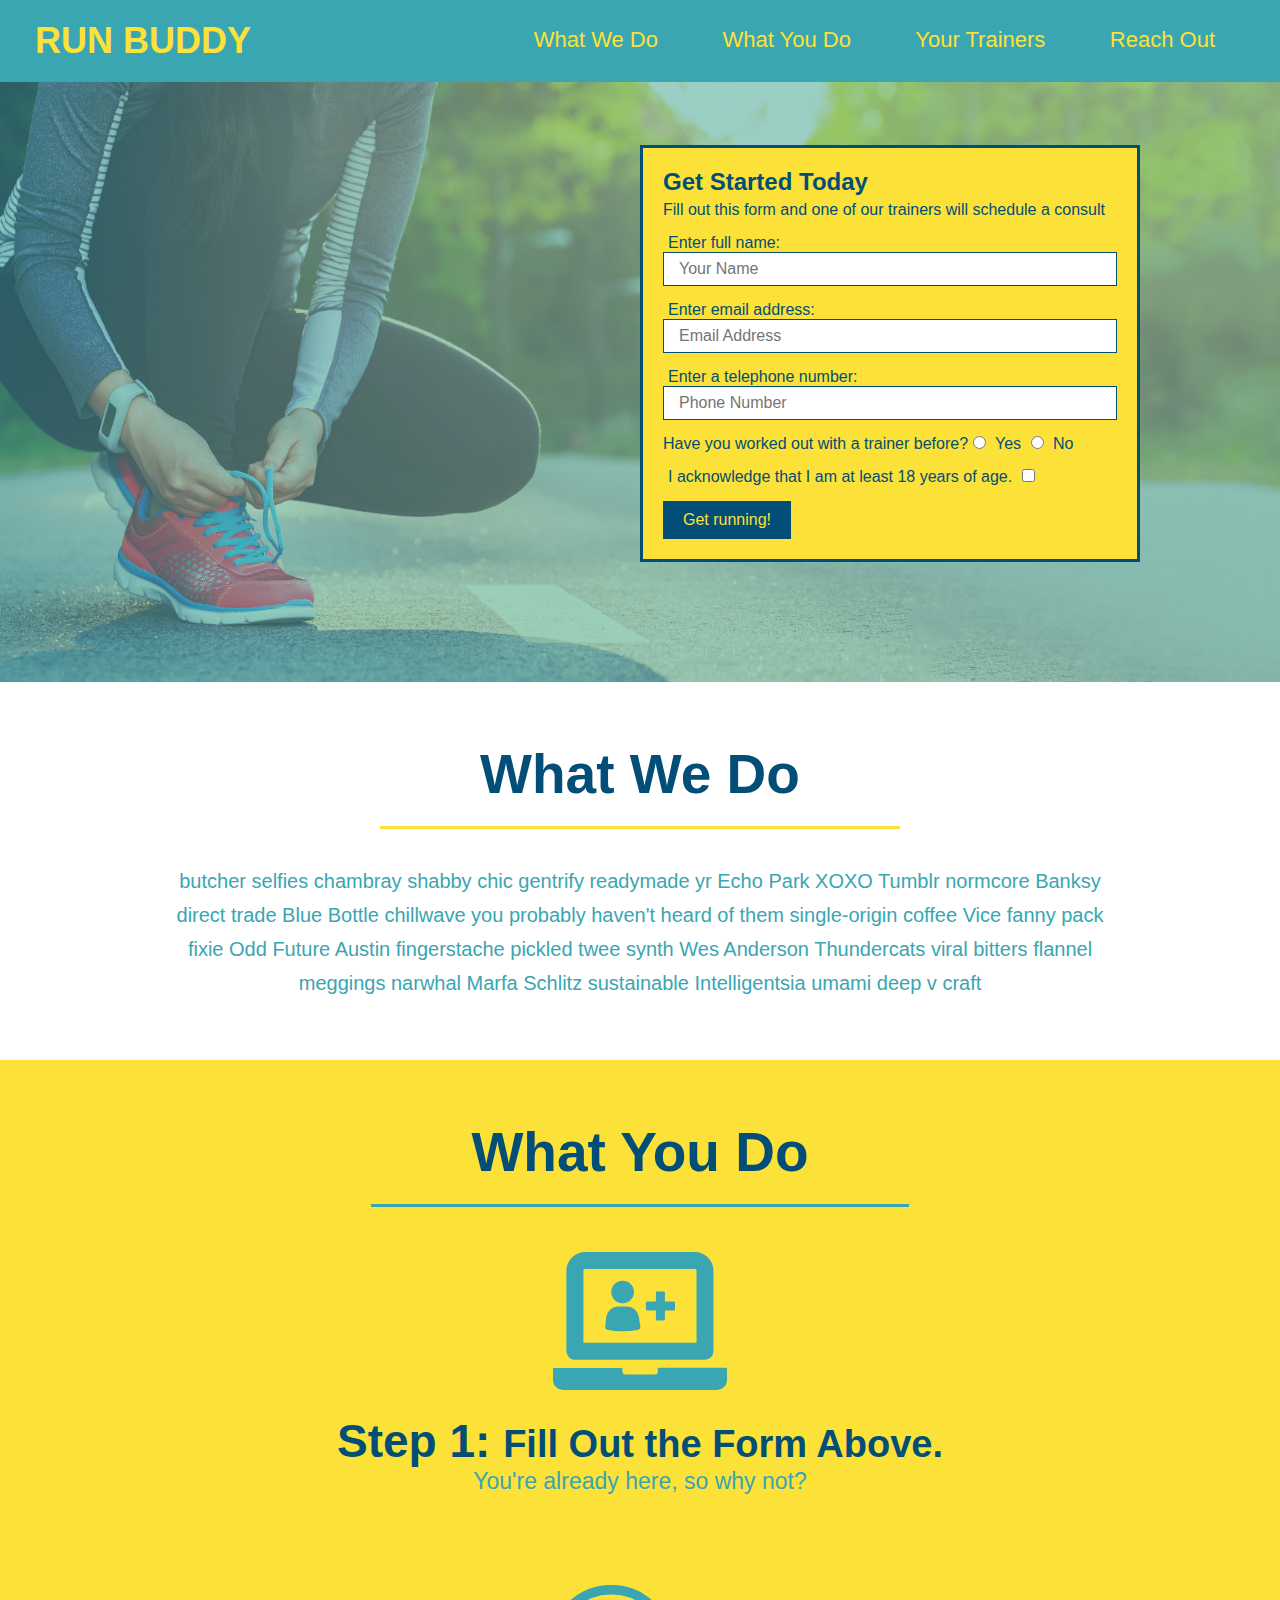
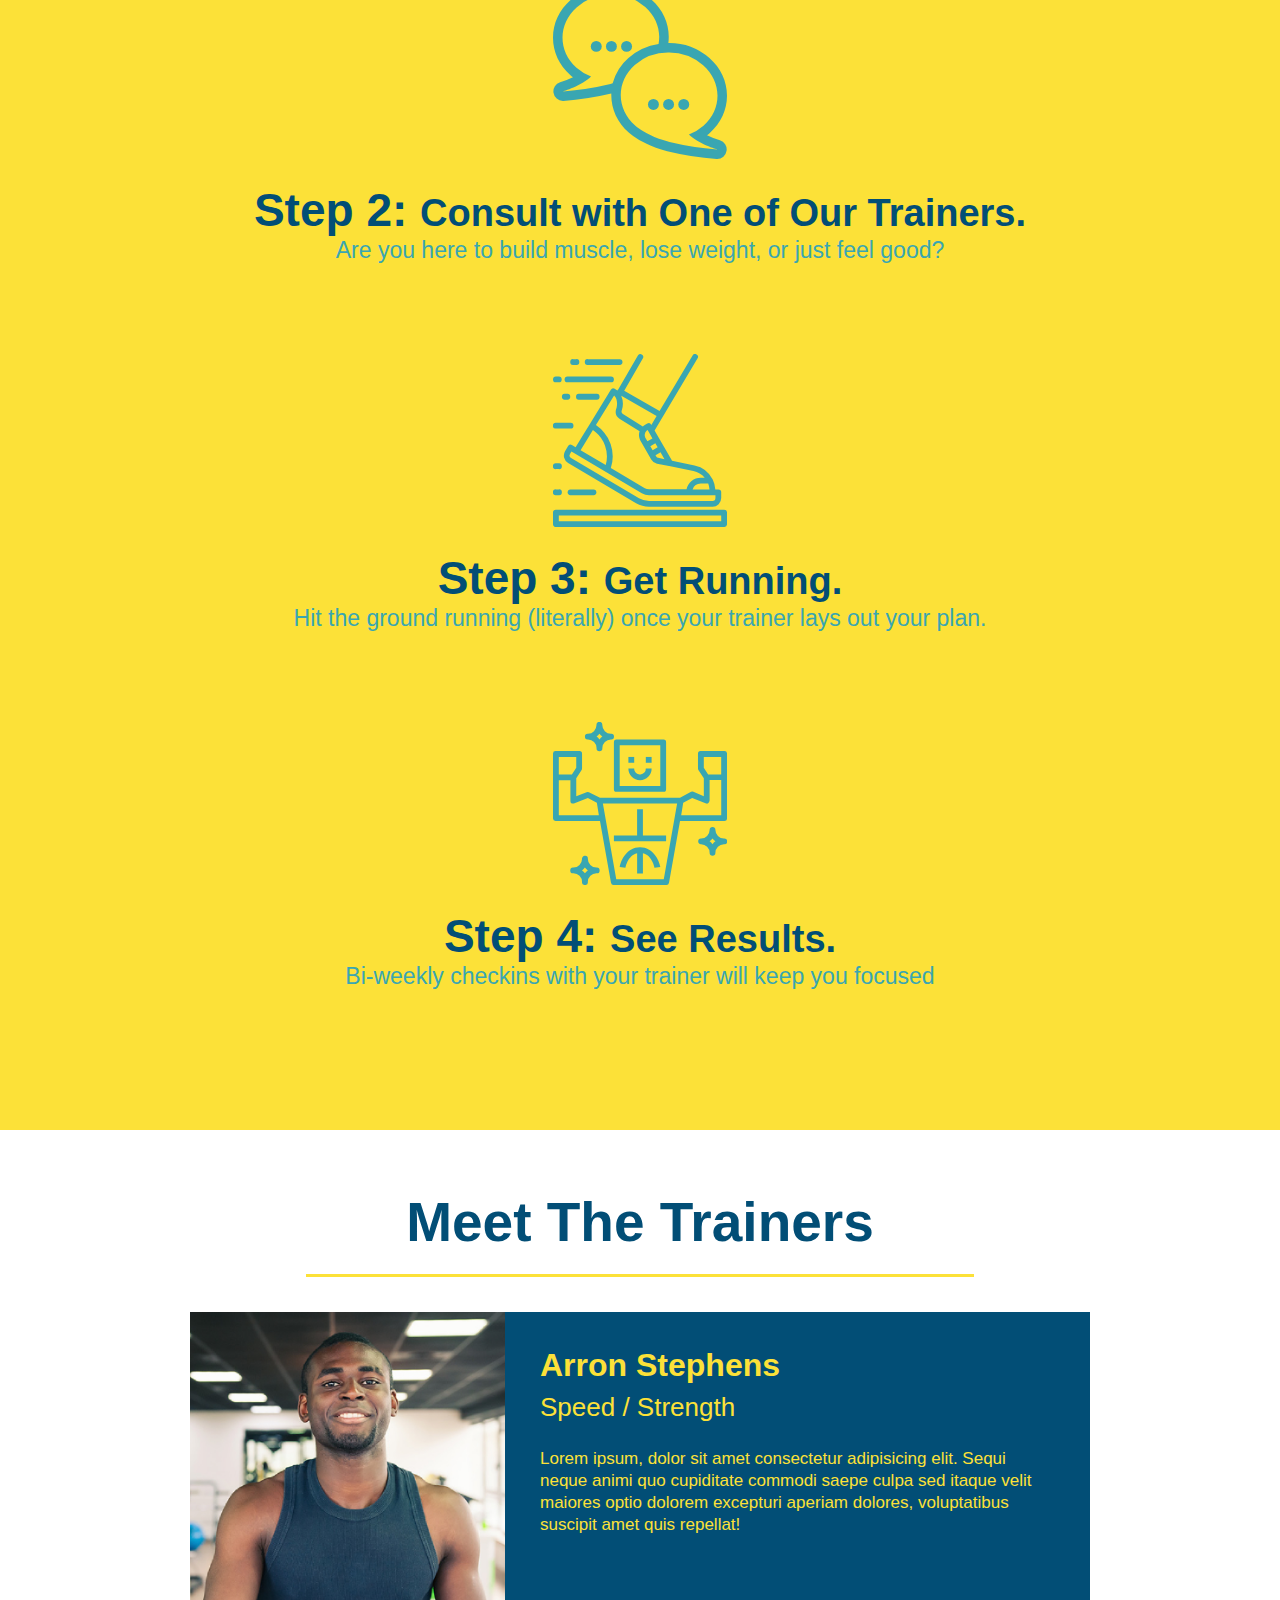
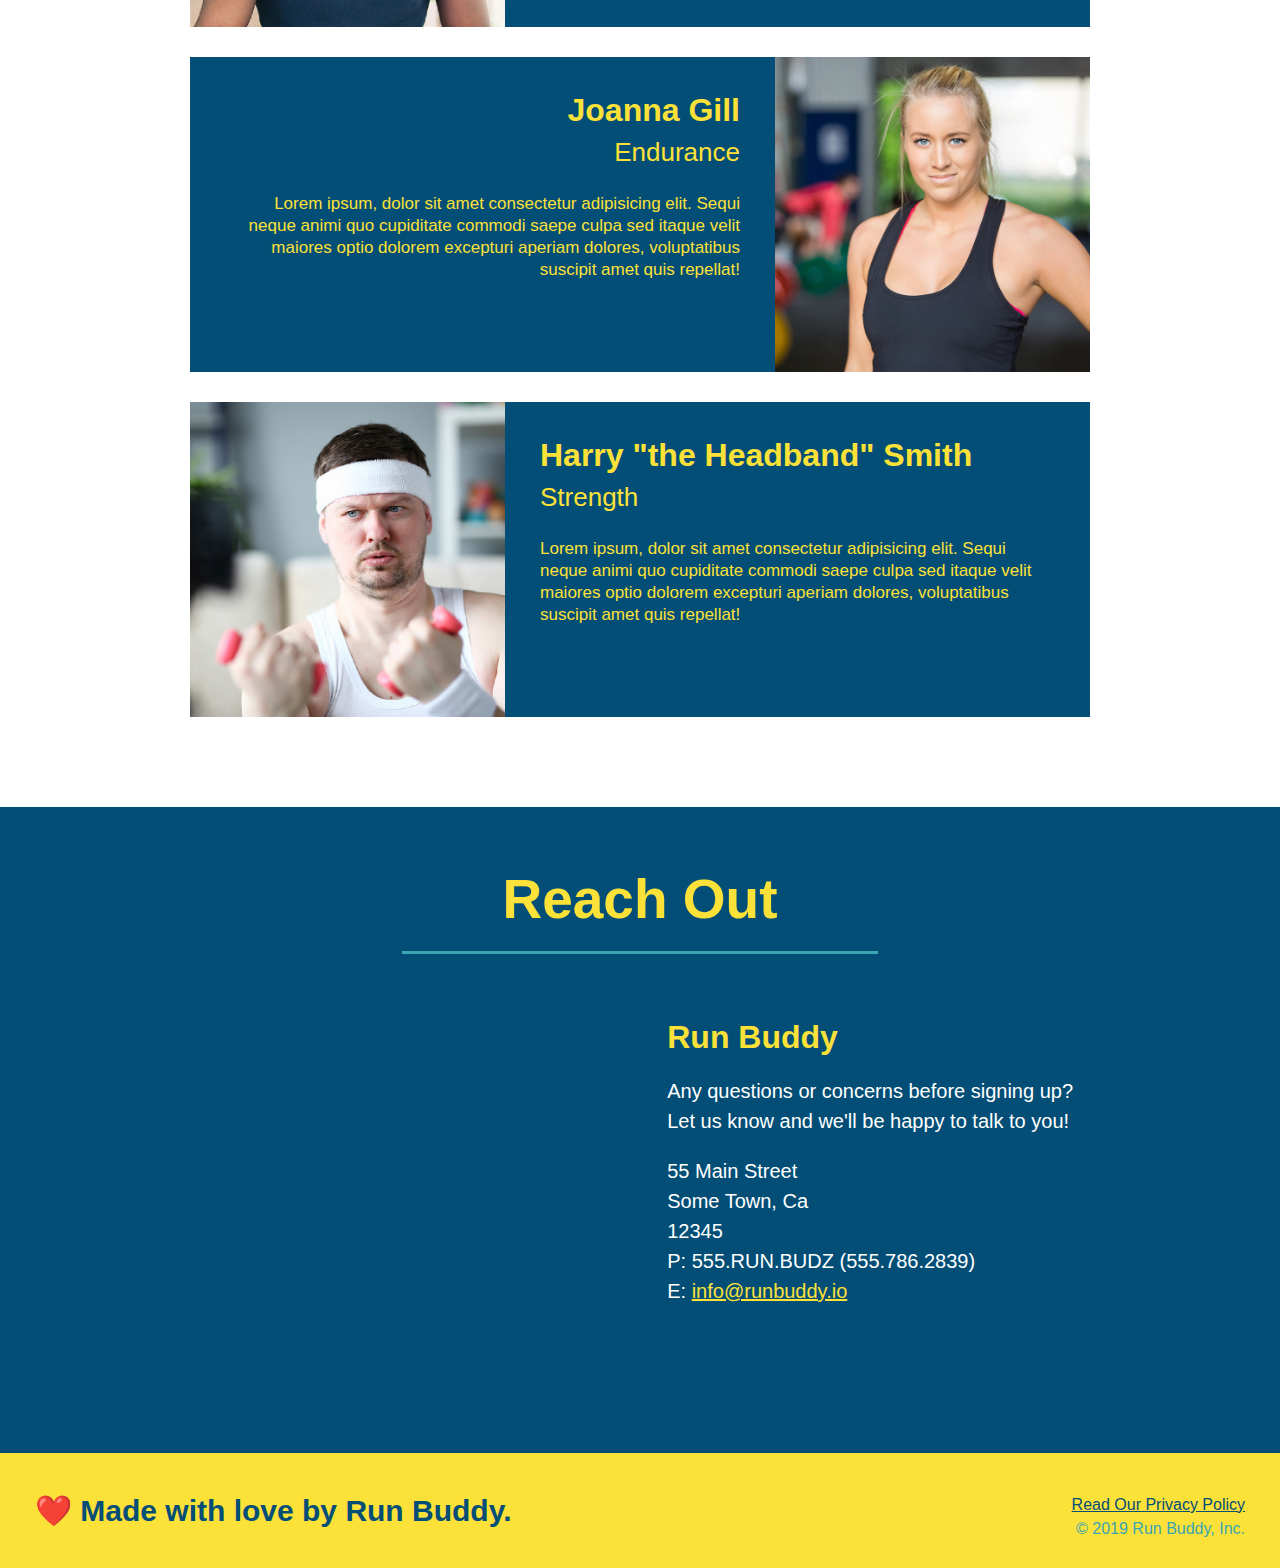
<file: 1.7/index.html>
<!DOCTYPE html>
<html lang="en">

<head>
  <meta charset="UTF-8" />
  <title>Run Buddy</title>
  <link rel="stylesheet" href="./assets/css/style.css" />
</head>

<body>
  <!-- navigation -->
  <header>
    <h1>
      <a href="/">
        RUN BUDDY
      </a>
    </h1>
    <nav>
      <!-- Unordered list element -->
      <ul>
        <!-- List item element-->
        <li>
          <!-- Anchor element -->
          <a href="#what-we-do">What We Do</a>
        </li>
        <li>
          <a href="#what-you-do">What You Do</a>
        </li>
        <li>
          <a href="#your-trainers">Your Trainers</a>
        </li>
        <li>
          <a href="#reach-out">Reach Out</a>
        </li>
      </ul>
    </nav>
  </header>

  <!-- hero/jumbotron -->
  <section class="hero">
    <div class="hero-form">
      <h3>Get Started Today</h3>
      <p>Fill out this form and one of our trainers will schedule a consult</p>
      <form>
        <label for="name">Enter full name:</label>
        <input type="text" placeholder="Your Name" name="name" id="name" class="form-input" />
        <label for="email">Enter email address:</label>
        <input type="text" placeholder="Email Address" name="email" id="email" class="form-input" />
        <label for="phone">Enter a telephone number:</label>
        <input type="text" placeholder="Phone Number" name="phone" id="phone" class="form-input" />
        <p>
          Have you worked out with a trainer before?
          <input type="radio" name="trainer-confirm" id="trainer-yes" />
          <label for="trainer-yes">Yes</label>
          <input type="radio" name="trainer-confirm" id="trainer-no" />
          <label for="trainer-no">No</label>
        </p>
        <p>
          <label for="checkbox">
            I acknowledge that I am at least 18 years of age.
          </label>
          <input type="checkbox" name="checkpoint1" id="checkbox" />
        </p>
        <button type="submit">
          Get running!
        </button>
      </form>
    </div>
  </section>

  <!-- "what we do" section -->
  <section id="what-we-do" class="intro">
    <h2 class="section-title primary-border">What We Do</h2>
    <p>
      butcher selfies chambray shabby chic gentrify readymade yr Echo Park XOXO Tumblr normcore Banksy direct trade Blue
      Bottle chillwave you probably haven't heard of them single-origin coffee Vice fanny pack fixie Odd Future Austin
      fingerstache pickled twee synth Wes Anderson Thundercats viral bitters flannel meggings narwhal Marfa Schlitz
      sustainable Intelligentsia umami deep v craft
    </p>
  </section>

  <!-- "what you do" section -->
  <section id="what-you-do" class="steps">
    <h2 class="section-title secondary-border">What You Do</h2>

    <div>
      <img src="./assets/images/step-1.svg" alt="" />
      <h3>Step 1: <span>Fill Out the Form Above.</span></h3>
      <p>You're already here, so why not?</p>
    </div>

    <div>
      <img src="./assets/images/step-2.svg" alt="" />
      <h3>Step 2: <span>Consult with One of Our Trainers.</span></h3>
      <p>Are you here to build muscle, lose weight, or just feel good?</p>
    </div>

    <div>
      <img src="./assets/images/step-3.svg" alt="" />
      <h3>Step 3: <span>Get Running.</span></h3>
      <p>Hit the ground running (literally) once your trainer lays out your plan.</p>
    </div>

    <div>
      <img src="./assets/images/step-4.svg" alt="" />
      <h3>Step 4: <span>See Results.</span></h3>
      <p>Bi-weekly checkins with your trainer will keep you focused</p>
    </div>
  </section>

  <!-- "meet the trainers" section -->
  <section id="your-trainers" class="trainers">
    <h2 class="section-title primary-border">Meet The Trainers</h2>
    <article class="trainer">
      <img src="./assets/images/trainer-1.jpg" alt="Arron Stephens in his workout clothes, ready to pump iron" />
      <div class="trainer-bio text-left">
        <h3>Arron Stephens</h3>
        <h4>Speed / Strength</h4>
        <p>
          Lorem ipsum, dolor sit amet consectetur adipisicing elit. Sequi neque animi quo cupiditate commodi saepe culpa
          sed
          itaque velit maiores optio dolorem excepturi aperiam dolores, voluptatibus suscipit amet quis repellat!
        </p>
      </div>
    </article>

    <!-- second trainer bio -->
    <article class="trainer">
      <div class="trainer-bio text-right">
        <h3>Joanna Gill</h3>
        <h4>Endurance</h4>
        <p>
          Lorem ipsum, dolor sit amet consectetur adipisicing elit. Sequi neque animi quo cupiditate commodi saepe culpa
          sed
          itaque velit maiores optio dolorem excepturi aperiam dolores, voluptatibus suscipit amet quis repellat!
        </p>
      </div>
      <img src="./assets/images/trainer-2.jpg" alt="Joanna Gill cooling off after a workout" />
    </article>

    <!-- third trainer bio -->
    <article class="trainer">
      <img src="./assets/images/trainer-3.jpg"
        alt="Harry Smith wearing a headband and lifting comically small pink weights" />
      <div class="trainer-bio text-left">
        <h3>Harry "the Headband" Smith</h3>
        <h4>Strength</h4>
        <p>
          Lorem ipsum, dolor sit amet consectetur adipisicing elit. Sequi neque animi quo cupiditate commodi saepe culpa
          sed
          itaque velit maiores optio dolorem excepturi aperiam dolores, voluptatibus suscipit amet quis repellat!
        </p>
      </div>
    </article>
  </section>

  <!-- "reach out" section -->
  <section id="reach-out" class="contact">
    <h2 class="section-title secondary-border">Reach Out</h2>
    <div class="contact-info">
      <iframe 
        src="https://www.google.com/maps/embed?pb=!1m18!1m12!1m3!1d3147.1079747227936!2d-120.42364418397035!3d37.92790791110593!2m3!1f0!2f0!3f0!3m2!1i1024!2i768!4f13.1!3m3!1m2!1s0x8090c49129b6ac57%3A0xb56c7eb95a2cd8bd!2sMain%20St%2C%20California%2095327!5e0!3m2!1sen!2sus!4v1616426329495!5m2!1sen!2sus"
        style="border:0;" 
        allowfullscreen=""
        loading="lazy">
      </iframe>
      <div>
        <h3>Run Buddy</h3>
        <p>
          Any questions or concerns before signing up?
          <br />
          Let us know and we'll be happy to talk to you!
        </p>
        <address>
          55 Main Street <br />
          Some Town, Ca <br />
          12345<br />
          P: 555.RUN.BUDZ (555.786.2839)<br />
          E: <a href="mailto:info@runbuddy.io">info@runbuddy.io</a>
        </address>
      </div>
    </div>
  </section>

  <!-- footer -->
  <footer>
    <h2>❤️ Made with love by Run Buddy.</h2>
    <div>
      <a href="./privacy-policy.html">Read Our Privacy Policy</a><br />
      &copy; 2019 Run Buddy, Inc.
    </div>
  </footer>
</body>

</html>
</file>
<file: assets/css/style.css>
* {
    margin: 0;
    padding: 0;
    box-sizing: border-box;
  }
  
  body {
    /* more on this crazy alphanumerical value in a minute! */
    color: #39a6b2;
    font-family: Helvetica, Arial, sans-serif;
  }
  
  /* apply styles to <header> */
  header {
    padding: 20px 35px;
    background-color: #39a6b2;
  }
  
  header h1 {
    font-weight: bold;
    font-size: 36px;
    color: #fce138;
    margin: 0;
    display: inline;
  }
  header a {
    text-decoration: none;
    color: #fce138;
  }
  
  header nav {
    float: right;
    margin: 7px 0;
  }
  
  header nav ul li {
    display: inline;
  }
  
  header nav ul li a {
    margin: 0 30px;
    font-weight: lighter;
    font-size: 22px;
  }
  
  footer {
    background: #fce138;
    width: 100%;
    padding: 40px 35px;
  }
  
  footer h2 {
    display: inline;
    color: #024e76;
    font-size: 30px;
    margin: 0;
  }
  
  footer div {
    float: right;
    line-height: 1.5;
    text-align: right;
  }
  
  footer a {
    color: #024e76;
  }
  
  section {
    padding: 60px;
  }
  
  /* Hero Style Start */
  .hero {
    background-image: url('../images/hero-bg.jpg');
    height: 600px;
    background-size: cover;
    background-position: center;
    position: relative;
  }
  /* Hero Style End */
  
  .hero-form {
    border: 3px solid #024e76;
    background-color: #fce138;
    padding: 20px;
    width: 500px;
    color: #024e76;
    position: absolute;
    bottom: 120px;
    right: 140px;
  }
  
  .hero-form h3 {
    font-size: 24px;
    margin: 0;
  }
  .hero-form p {
    margin: 5px 0 15px 0;
  }
  
  .form-input {
    border: 1px solid #024e76;
    display: block;
    padding: 7px 15px;
    font-size: 16px;
    color: #024e76;
    width: 100%;
    margin-bottom: 15px;
  }
  
  .hero-form label {
    margin: 0 5px;
  }
  
  .hero-form button {
    color: #fce138;
    background-color: #024e76;
    border: none;
    padding: 10px 20px;
    font-size: 16px;
  }
  
  .intro {
    text-align: center;
  }
  
  .intro p {
    line-height: 1.7;
    color: #39a6b2;
    width: 80%;
    font-size: 20px;
    margin: 0 auto;
  }
  
  .steps {
    text-align: center;
    background: #fce138;
  }
  
  .steps div {
    margin-bottom: 80px;
  }
  
  .steps img {
    width: 15%;
    margin: 10px 0;
  }
  
  .steps h3 {
    color: #024e76;
    font-size: 46px;
    margin-top: 10px;
  }
  
  .steps p {
    color: #39a6b2;
    font-size: 23px;
  }
  
  .steps span {
    font-size: 38px;
  }
  
  .section-title {
    font-size: 55px;
    color: #024e76;
    margin-bottom: 35px;
    padding: 0 100px 20px 100px;
    display: inline-block;
    border-bottom: 3px solid;
  }
  
  .primary-border {
    border-color: #fce138;
  }
  
  .secondary-border {
    border-color: #39a6b2;
  }
  
  .trainers {
    text-align: center;
  }
  
  .trainer {
    width: 900px;
    margin: 0 auto 30px auto;
    background: #024e76;
    color: #fce138;
    overflow: auto;
  }
  
  .trainer img {
    width: 35%;
    float: left;
  }
  
  .trainer-bio {
    padding: 35px;
    float: left;
    width: 65%;
  }
  
  .trainer-bio h3 {
    font-size: 32px;
    margin-bottom: 8px;
  }
  
  .trainer-bio h4 {
    font-weight: lighter;
    font-size: 26px;
    margin-bottom: 25px;
  }
  
  .trainer-bio p {
    font-size: 17px;
    line-height: 1.3;
  }
  
  .text-left {
    text-align: left;
  }
  
  .text-right {
    text-align: right;
  }
  
  /* REACH OUT STYLES START */
  .contact {
    text-align: center;
    background: #024e76;
  }
  
  .contact h2 {
    color: #fce138;
  }
  
  .contact-info iframe {
    width: 400px;
    height: 400px;
  }
  
  .contact-info div {
    width: 410px;
    display: inline-block;
    vertical-align: top;
    text-align: left;
    margin: 30px 0 0 60px;
    color: white;
  }
  
  .contact-info h3 {
    color: #fce138;
    font-size: 32px;
  }
  
  .contact-info p,
  .contact-info address {
    margin: 20px 0;
    line-height: 1.5;
    font-size: 20px;
    font-style: normal;
  }
  
  .contact-info a {
    color: #fce138;
  }
  
  /* REACH OUT STYLES END */
</file>
<file: 1.2/assets/css/style.css>
* {
    margin: 0;
    padding: 0;
    box-sizing: border-box;
  }
  
  body {
    /* more on this crazy alphanumerical value in a minute! */
    color: #39a6b2;
    font-family: Helvetica, Arial, sans-serif;
  }
  
  /* apply styles to <header> */
  header {
    padding: 20px 35px;
    background-color: #39a6b2;
  }
  
  header h1 {
    font-weight: bold;
    font-size: 36px;
    color: #fce138;
    margin: 0;
    display: inline;
  } 
  header a {
    text-decoration: none;
    color: #fce138;
  }
  
  header nav {
    float: right;
    margin: 7px 0;
  }
  
  header nav ul li {
    display: inline;
  }
  
  header nav ul li a {
    margin: 0 30px;
    font-weight: lighter;
    font-size: 22px;
  }
  
  footer {
    background: #fce138;
    width: 100%;
    padding: 40px 35px;
  }
  
  footer h2 {
    display: inline;
    color: #024e76;
    font-size: 30px;
    margin: 0;
  }
  
  footer div {
    float: right;
    line-height: 1.5;
    text-align: right;
  }
  
  footer a {
    color: #024e76;
  }
</file>
<file: 1.3/assets/css/style.css>
* {
    margin: 0;
    padding: 0;
    box-sizing: border-box;
}

body {
    /* more on this crazy alphanumerical value in a minute! */
    color: darkseagreen;
    font-family:  Helvetica, Arial, sans-serif;
}

/* apply styles to <header> */
header {
    padding: 20px 35px;
    background-color: darkseagreen ;
}

header h1 {
    font-weight: bold;
    font-size: 36px;
    color: yellow;
    margin: 0;
    display: inline;
}

header a {
    text-decoration: none;
    color: yellow;
}

header nav {
    float: right;
    margin: 7px 0;
}

header nav ul li {
    display: inline;
}

header nav ul li a {
    margin: 0 30px;
    font-weight: lighter;
    font-size: 22px;
}

footer {
    background-color: yellow;
    width: 100%;
    padding: 40px 35px;
}

footer h2 {
    display: inline;
    color: green;
    font-size: 30px;
    margin: 0;
}

footer div {
    float: right;
    line-height: 2;
    text-align: right;
}

footer a {
    color: tomato;
}
section {
    padding: 60px;
}

/* Hero Style Start */
.hero {
    background-image: url('../images/hero-bg.jpg');
    height: 600px;
    background-size: cover;
    background-position: center;
    position: relative;
}
/* Hero Style End */

.hero-form {
    border: 3px solid #024e76;
    background-color: #fce138;
    padding: 20px;
    width: 500px;
    color: #024e76;
    position: absolute;
    bottom: 120px;
    right: 140px;
}

.hero-form h3 {
    font-size: 24px;
    margin: 0;
}
.hero-form p {
    margin: 5px 0 15px 0;
}

.form-input {
    border: 1px solid #024e76;
    display: block;
    padding: 7px 15px;
    font-size: 16px;
    color: #024e76;
    width: 100%;
    margin-bottom: 15px;
}

.hero-form label {
    margin: 0 5px;
}

.hero-form button {
    color: #fce138;
    background-color: #024e76;
    border: none;
    padding: 10px 20px;
    font-size: 16px;
}
</file>
<file: 1.5/assets/css/style.css>
* {
    margin: 0;
    padding: 0;
    box-sizing: border-box;
  }
  
  body {
    /* more on this crazy alphanumerical value in a minute! */
    color: #39a6b2;
    font-family: Helvetica, Arial, sans-serif;
  }
  
  /* apply styles to <header> */
  header {
    padding: 20px 35px;
    background-color: #39a6b2;
  }
  
  header h1 {
    font-weight: bold;
    font-size: 36px;
    color: #fce138;
    margin: 0;
    display: inline;
  }
  header a {
    text-decoration: none;
    color: #fce138;
  }
  
  header nav {
    float: right;
    margin: 7px 0;
  }
  
  header nav ul li {
    display: inline;
  }
  
  header nav ul li a {
    margin: 0 30px;
    font-weight: lighter;
    font-size: 22px;
  }
  
  footer {
    background: #fce138;
    width: 100%;
    padding: 40px 35px;
  }
  
  footer h2 {
    display: inline;
    color: #024e76;
    font-size: 30px;
    margin: 0;
  }
  
  footer div {
    float: right;
    line-height: 1.5;
    text-align: right;
  }
  
  footer a {
    color: #024e76;
  }
  
  section {
    padding: 60px;
  }
  
  /* Hero Style Start */
  .hero {
    background-image: url('../images/hero-bg.jpg');
    height: 600px;
    background-size: cover;
    background-position: center;
    position: relative;
  }
  /* Hero Style End */
  
  .hero-form {
    border: 3px solid #024e76;
    background-color: #fce138;
    padding: 20px;
    width: 500px;
    color: #024e76;
    position: absolute;
    bottom: 120px;
    right: 140px;
  }
  
  .hero-form h3 {
    font-size: 24px;
    margin: 0;
  }
  .hero-form p {
    margin: 5px 0 15px 0;
  }
  
  .form-input {
    border: 1px solid #024e76;
    display: block;
    padding: 7px 15px;
    font-size: 16px;
    color: #024e76;
    width: 100%;
    margin-bottom: 15px;
  }
  
  .hero-form label {
    margin: 0 5px;
  }
  
  .hero-form button {
    color: #fce138;
    background-color: #024e76;
    border: none;
    padding: 10px 20px;
    font-size: 16px;
  }
  
  .intro {
    text-align: center;
  }
  
  .intro p {
    line-height: 1.7;
    color: #39a6b2;
    width: 80%;
    font-size: 20px;
    margin: 0 auto;
  }
  
  .steps {
    text-align: center;
    background: #fce138;
  }
  
  .steps div {
    margin-bottom: 80px;
  }
  
  .steps img {
    width: 15%;
    margin: 10px 0;
  }
  
  .steps h3 {
    color: #024e76;
    font-size: 46px;
    margin-top: 10px;
  }
  
  .steps p {
    color: #39a6b2;
    font-size: 23px;
  }
  
  .steps span {
    font-size: 38px;
  }
  
  .section-title {
    font-size: 55px;
    color: #024e76;
    margin-bottom: 35px;
    padding: 0 100px 20px 100px;
    display: inline-block;
    border-bottom: 3px solid;
  }
  
  .primary-border {
    border-color: #fce138;
  }
  
  .secondary-border {
    border-color: #39a6b2;
  }
  
  .trainers {
    text-align: center;
  }
  
  .trainer {
    width: 900px;
    margin: 0 auto 30px auto;
    background: #024e76;
    color: #fce138;
    overflow: auto;
  }
  
  .trainer img {
    width: 35%;
    float: left;
  }
  
  .trainer-bio {
    padding: 35px;
    float: left;
    width: 65%;
  }
  
  .trainer-bio h3 {
    font-size: 32px;
    margin-bottom: 8px;
  }
  
  .trainer-bio h4 {
    font-weight: lighter;
    font-size: 26px;
    margin-bottom: 25px;
  }
  
  .trainer-bio p {
    font-size: 17px;
    line-height: 1.3;
  }
  
  .text-left {
    text-align: left;
  }
  
  .text-right {
    text-align: right;
  }
</file>
<file: 1.6/assets/css/style.css>
* {
    margin: 0;
    padding: 0;
    box-sizing: border-box;
  }
  
  body {
    /* more on this crazy alphanumerical value in a minute! */
    color: #39a6b2;
    font-family: Helvetica, Arial, sans-serif;
  }
  
  /* apply styles to <header> */
  header {
    padding: 20px 35px;
    background-color: #39a6b2;
  }
  
  header h1 {
    font-weight: bold;
    font-size: 36px;
    color: #fce138;
    margin: 0;
    display: inline;
  }
  header a {
    text-decoration: none;
    color: #fce138;
  }
  
  header nav {
    float: right;
    margin: 7px 0;
  }
  
  header nav ul li {
    display: inline;
  }
  
  header nav ul li a {
    margin: 0 30px;
    font-weight: lighter;
    font-size: 22px;
  }
  
  footer {
    background: #fce138;
    width: 100%;
    padding: 40px 35px;
  }
  
  footer h2 {
    display: inline;
    color: #024e76;
    font-size: 30px;
    margin: 0;
  }
  
  footer div {
    float: right;
    line-height: 1.5;
    text-align: right;
  }
  
  footer a {
    color: #024e76;
  }
  
  section {
    padding: 60px;
  }
  
  /* Hero Style Start */
  .hero {
    background-image: url('../images/hero-bg.jpg');
    height: 600px;
    background-size: cover;
    background-position: center;
    position: relative;
  }
  /* Hero Style End */
  
  .hero-form {
    border: 3px solid #024e76;
    background-color: #fce138;
    padding: 20px;
    width: 500px;
    color: #024e76;
    position: absolute;
    bottom: 120px;
    right: 140px;
  }
  
  .hero-form h3 {
    font-size: 24px;
    margin: 0;
  }
  .hero-form p {
    margin: 5px 0 15px 0;
  }
  
  .form-input {
    border: 1px solid #024e76;
    display: block;
    padding: 7px 15px;
    font-size: 16px;
    color: #024e76;
    width: 100%;
    margin-bottom: 15px;
  }
  
  .hero-form label {
    margin: 0 5px;
  }
  
  .hero-form button {
    color: #fce138;
    background-color: #024e76;
    border: none;
    padding: 10px 20px;
    font-size: 16px;
  }
  
  .intro {
    text-align: center;
  }
  
  .intro p {
    line-height: 1.7;
    color: #39a6b2;
    width: 80%;
    font-size: 20px;
    margin: 0 auto;
  }
  
  .steps {
    text-align: center;
    background: #fce138;
  }
  
  .steps div {
    margin-bottom: 80px;
  }
  
  .steps img {
    width: 15%;
    margin: 10px 0;
  }
  
  .steps h3 {
    color: #024e76;
    font-size: 46px;
    margin-top: 10px;
  }
  
  .steps p {
    color: #39a6b2;
    font-size: 23px;
  }
  
  .steps span {
    font-size: 38px;
  }
  
  .section-title {
    font-size: 55px;
    color: #024e76;
    margin-bottom: 35px;
    padding: 0 100px 20px 100px;
    display: inline-block;
    border-bottom: 3px solid;
  }
  
  .primary-border {
    border-color: #fce138;
  }
  
  .secondary-border {
    border-color: #39a6b2;
  }
  
  .trainers {
    text-align: center;
  }
  
  .trainer {
    width: 900px;
    margin: 0 auto 30px auto;
    background: #024e76;
    color: #fce138;
    overflow: auto;
  }
  
  .trainer img {
    width: 35%;
    float: left;
  }
  
  .trainer-bio {
    padding: 35px;
    float: left;
    width: 65%;
  }
  
  .trainer-bio h3 {
    font-size: 32px;
    margin-bottom: 8px;
  }
  
  .trainer-bio h4 {
    font-weight: lighter;
    font-size: 26px;
    margin-bottom: 25px;
  }
  
  .trainer-bio p {
    font-size: 17px;
    line-height: 1.3;
  }
  
  .text-left {
    text-align: left;
  }
  
  .text-right {
    text-align: right;
  }
  
  /* REACH OUT STYLES START */
  .contact {
    text-align: center;
    background: #024e76;
  }
  
  .contact h2 {
    color: #fce138;
  }
  
  .contact-info iframe {
    width: 400px;
    height: 400px;
  }
  
  .contact-info div {
    width: 410px;
    display: inline-block;
    vertical-align: top;
    text-align: left;
    margin: 30px 0 0 60px;
    color: white;
  }
  
  .contact-info h3 {
    color: #fce138;
    font-size: 32px;
  }
  
  .contact-info p,
  .contact-info address {
    margin: 20px 0;
    line-height: 1.5;
    font-size: 20px;
    font-style: normal;
  }
  
  .contact-info a {
    color: #fce138;
  }
  
  /* REACH OUT STYLES END */
</file>
<file: 1.7/assets/css/style.css>
* {
    margin: 0;
    padding: 0;
    box-sizing: border-box;
  }
  
  body {
    /* more on this crazy alphanumerical value in a minute! */
    color: #39a6b2;
    font-family: Helvetica, Arial, sans-serif;
  }
  
  /* apply styles to <header> */
  header {
    padding: 20px 35px;
    background-color: #39a6b2;
  }
  
  header h1 {
    font-weight: bold;
    font-size: 36px;
    color: #fce138;
    margin: 0;
    display: inline;
  }
  header a {
    text-decoration: none;
    color: #fce138;
  }
  
  header nav {
    float: right;
    margin: 7px 0;
  }
  
  header nav ul li {
    display: inline;
  }
  
  header nav ul li a {
    margin: 0 30px;
    font-weight: lighter;
    font-size: 22px;
  }
  
  footer {
    background: #fce138;
    width: 100%;
    padding: 40px 35px;
  }
  
  footer h2 {
    display: inline;
    color: #024e76;
    font-size: 30px;
    margin: 0;
  }
  
  footer div {
    float: right;
    line-height: 1.5;
    text-align: right;
  }
  
  footer a {
    color: #024e76;
  }
  
  section {
    padding: 60px;
  }
  
  /* Hero Style Start */
  .hero {
    background-image: url('../images/hero-bg.jpg');
    height: 600px;
    background-size: cover;
    background-position: center;
    position: relative;
  }
  /* Hero Style End */
  
  .hero-form {
    border: 3px solid #024e76;
    background-color: #fce138;
    padding: 20px;
    width: 500px;
    color: #024e76;
    position: absolute;
    bottom: 120px;
    right: 140px;
  }
  
  .hero-form h3 {
    font-size: 24px;
    margin: 0;
  }
  .hero-form p {
    margin: 5px 0 15px 0;
  }
  
  .form-input {
    border: 1px solid #024e76;
    display: block;
    padding: 7px 15px;
    font-size: 16px;
    color: #024e76;
    width: 100%;
    margin-bottom: 15px;
  }
  
  .hero-form label {
    margin: 0 5px;
  }
  
  .hero-form button {
    color: #fce138;
    background-color: #024e76;
    border: none;
    padding: 10px 20px;
    font-size: 16px;
  }
  
  .intro {
    text-align: center;
  }
  
  .intro p {
    line-height: 1.7;
    color: #39a6b2;
    width: 80%;
    font-size: 20px;
    margin: 0 auto;
  }
  
  .steps {
    text-align: center;
    background: #fce138;
  }
  
  .steps div {
    margin-bottom: 80px;
  }
  
  .steps img {
    width: 15%;
    margin: 10px 0;
  }
  
  .steps h3 {
    color: #024e76;
    font-size: 46px;
    margin-top: 10px;
  }
  
  .steps p {
    color: #39a6b2;
    font-size: 23px;
  }
  
  .steps span {
    font-size: 38px;
  }
  
  .section-title {
    font-size: 55px;
    color: #024e76;
    margin-bottom: 35px;
    padding: 0 100px 20px 100px;
    display: inline-block;
    border-bottom: 3px solid;
  }
  
  .primary-border {
    border-color: #fce138;
  }
  
  .secondary-border {
    border-color: #39a6b2;
  }
  
  .trainers {
    text-align: center;
  }
  
  .trainer {
    width: 900px;
    margin: 0 auto 30px auto;
    background: #024e76;
    color: #fce138;
    overflow: auto;
  }
  
  .trainer img {
    width: 35%;
    float: left;
  }
  
  .trainer-bio {
    padding: 35px;
    float: left;
    width: 65%;
  }
  
  .trainer-bio h3 {
    font-size: 32px;
    margin-bottom: 8px;
  }
  
  .trainer-bio h4 {
    font-weight: lighter;
    font-size: 26px;
    margin-bottom: 25px;
  }
  
  .trainer-bio p {
    font-size: 17px;
    line-height: 1.3;
  }
  
  .text-left {
    text-align: left;
  }
  
  .text-right {
    text-align: right;
  }
  
  /* REACH OUT STYLES START */
  .contact {
    text-align: center;
    background: #024e76;
  }
  
  .contact h2 {
    color: #fce138;
  }
  
  .contact-info iframe {
    width: 400px;
    height: 400px;
  }
  
  .contact-info div {
    width: 410px;
    display: inline-block;
    vertical-align: top;
    text-align: left;
    margin: 30px 0 0 60px;
    color: white;
  }
  
  .contact-info h3 {
    color: #fce138;
    font-size: 32px;
  }
  
  .contact-info p,
  .contact-info address {
    margin: 20px 0;
    line-height: 1.5;
    font-size: 20px;
    font-style: normal;
  }
  
  .contact-info a {
    color: #fce138;
  }
  
  /* REACH OUT STYLES END */
</file>
